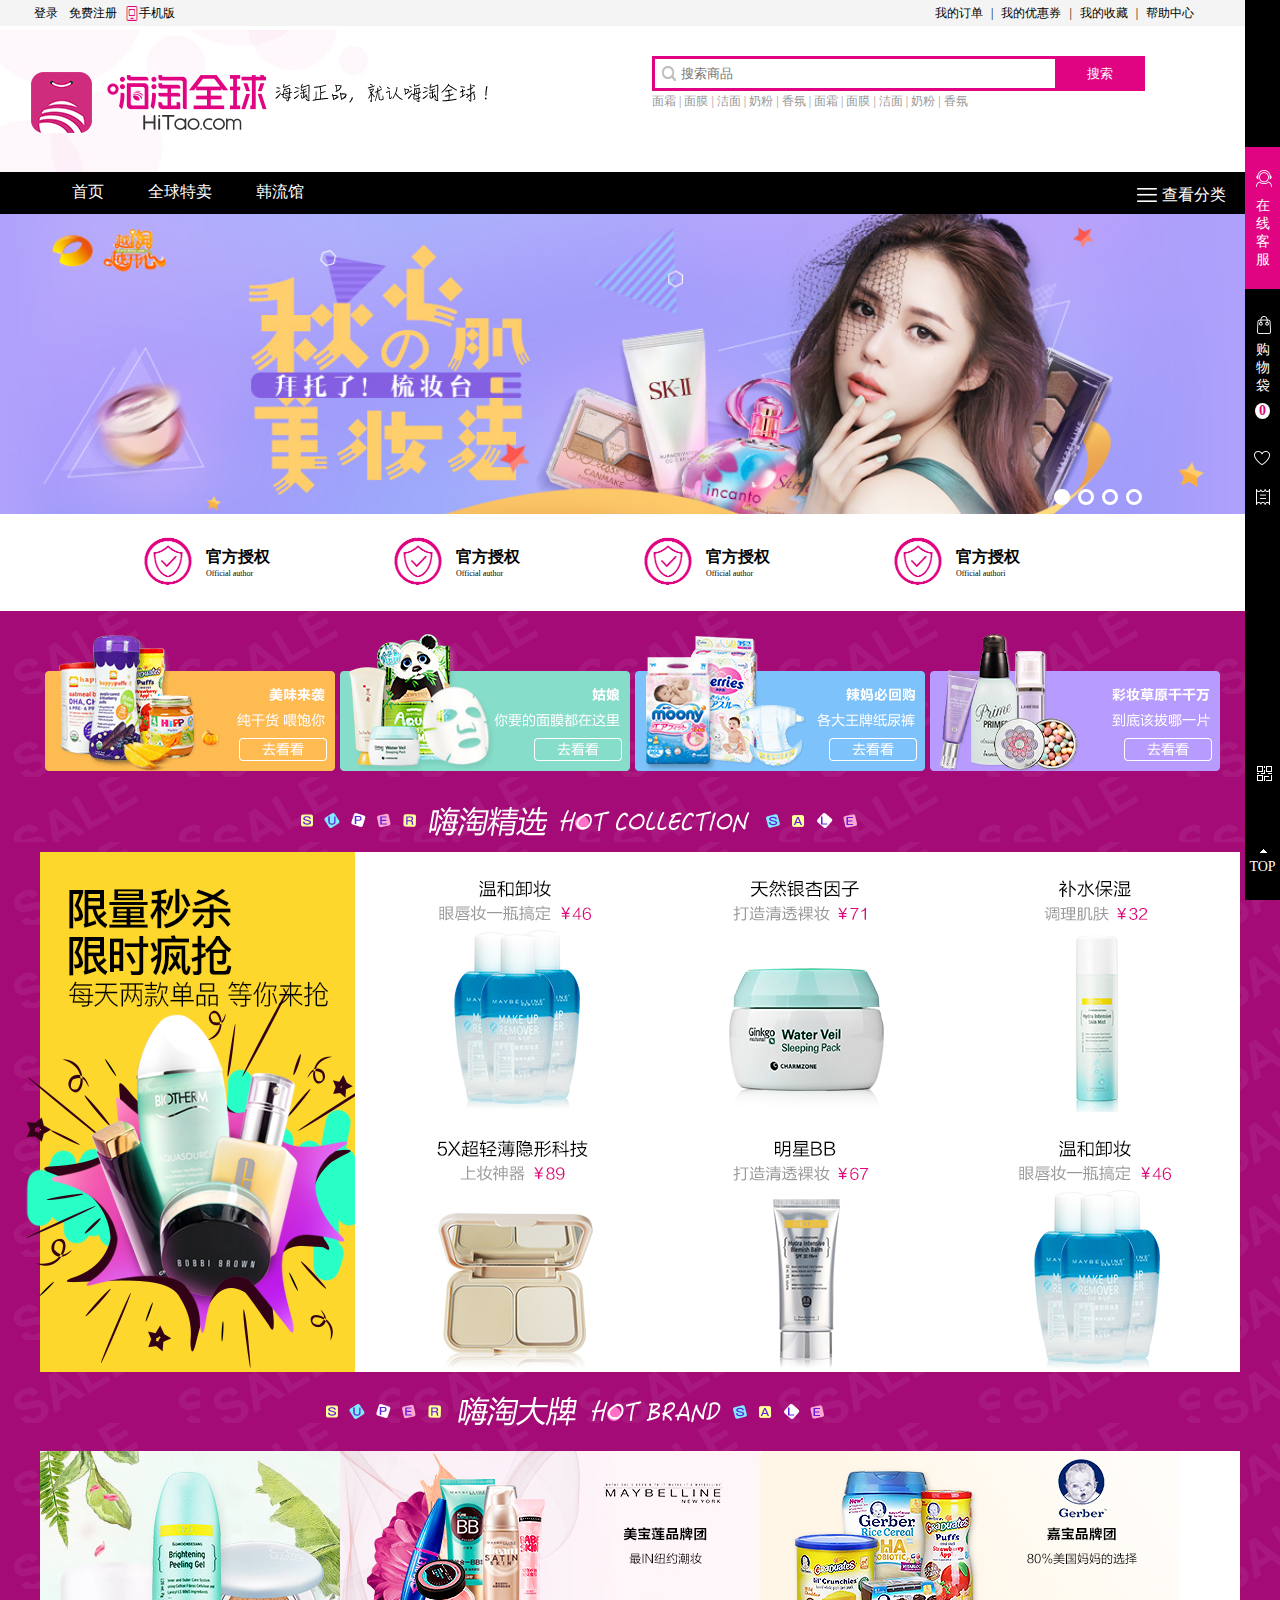
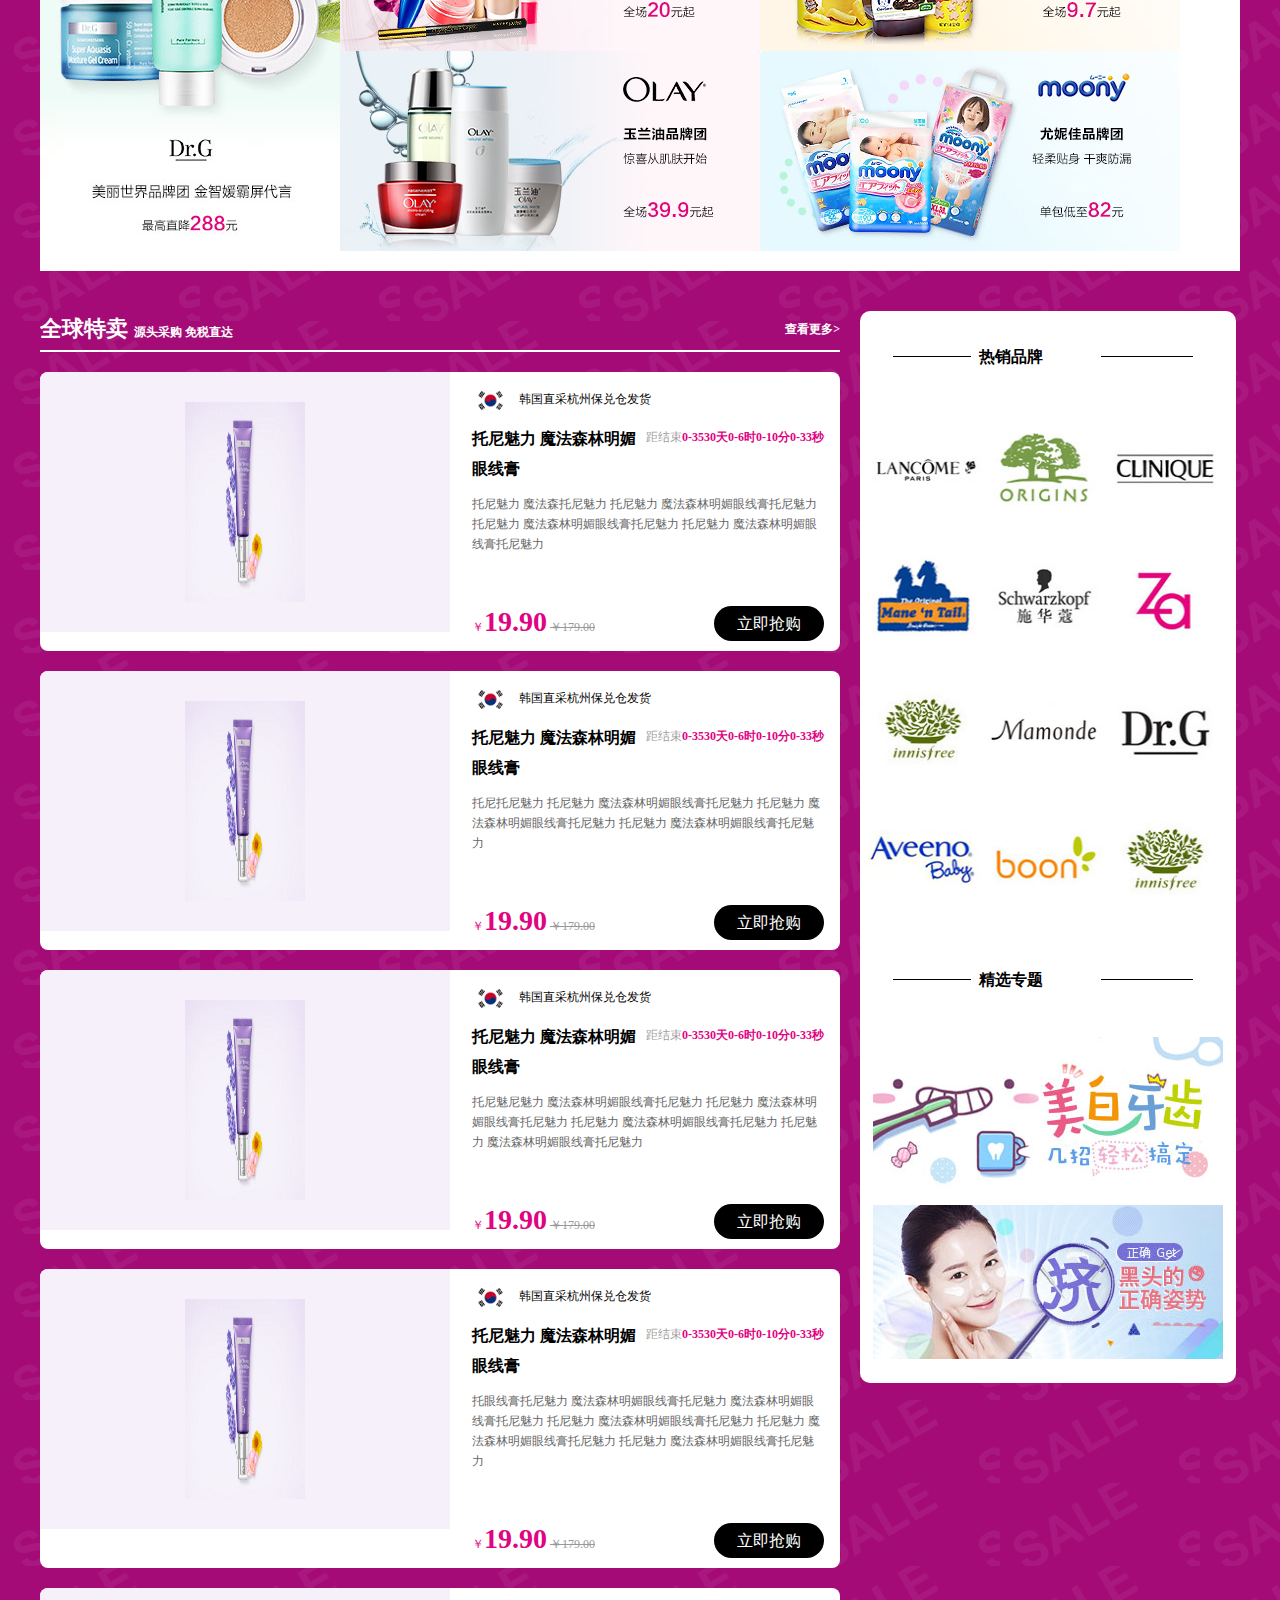
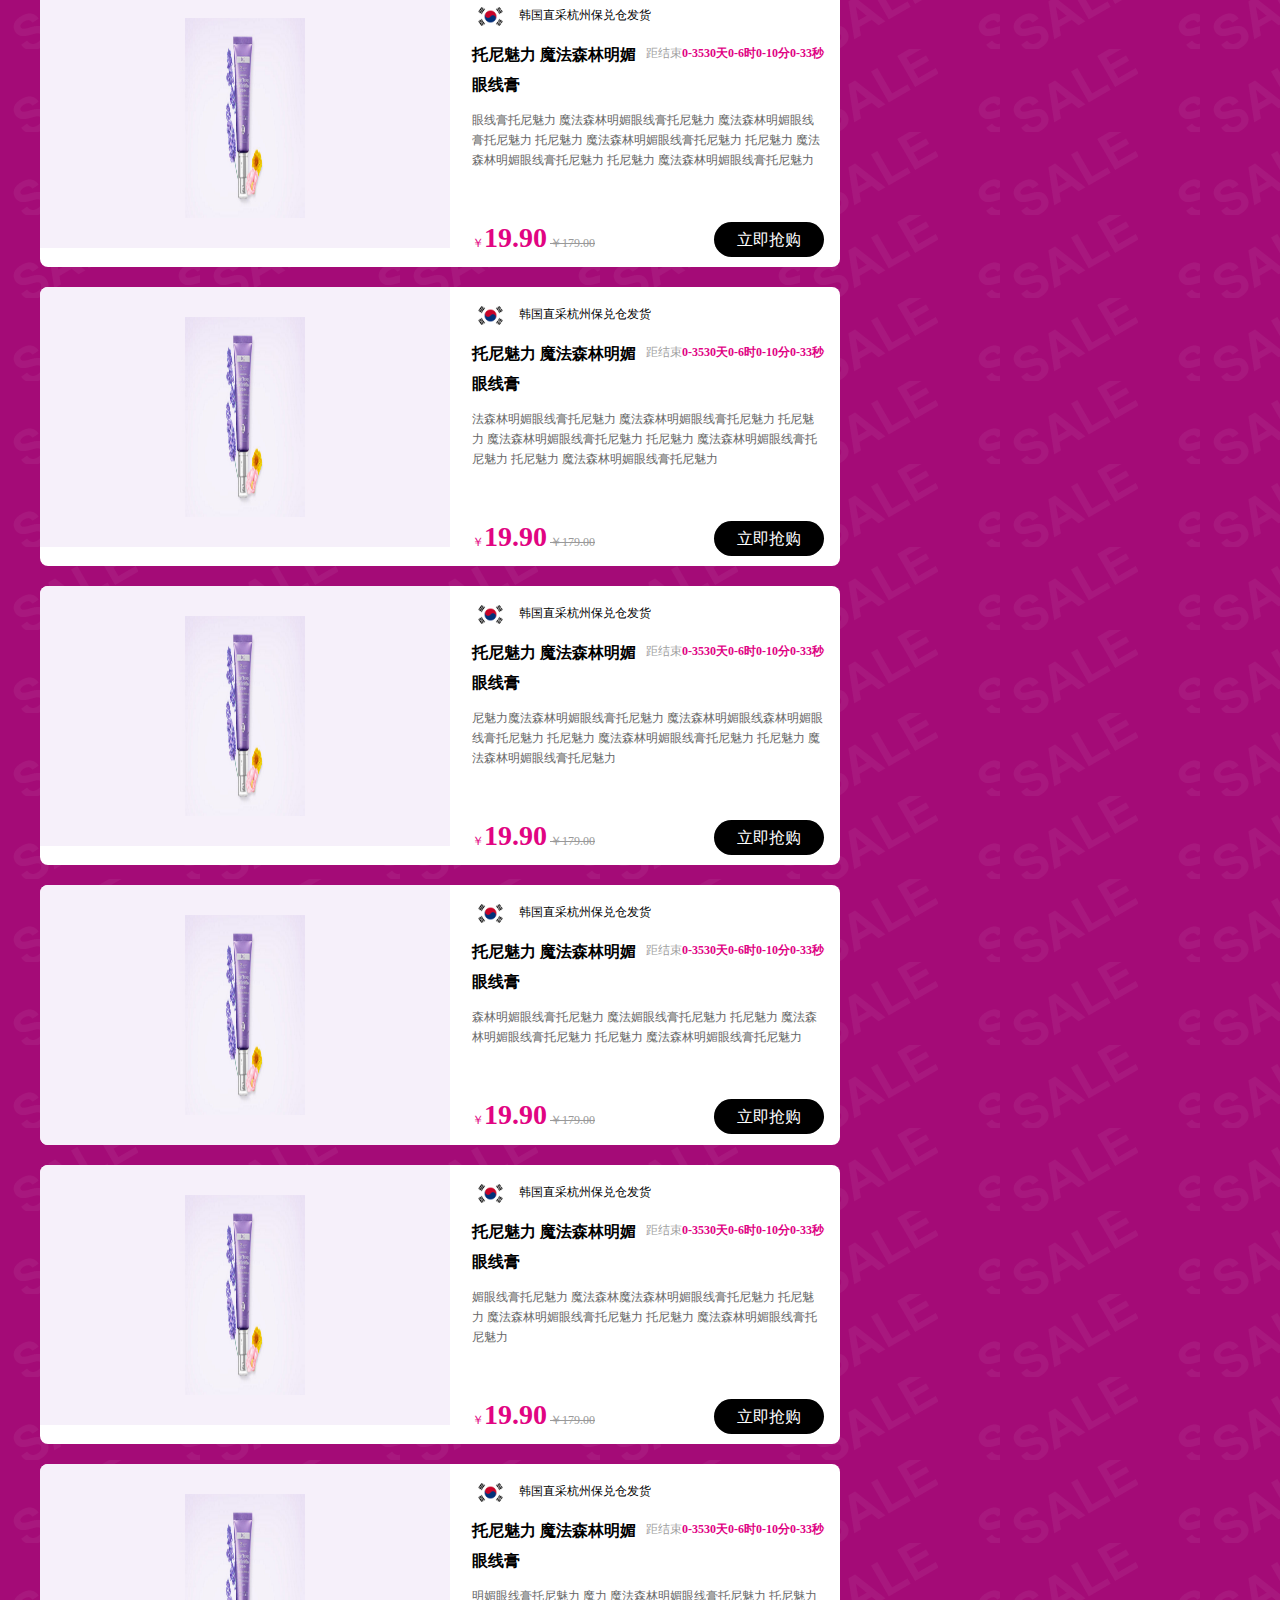
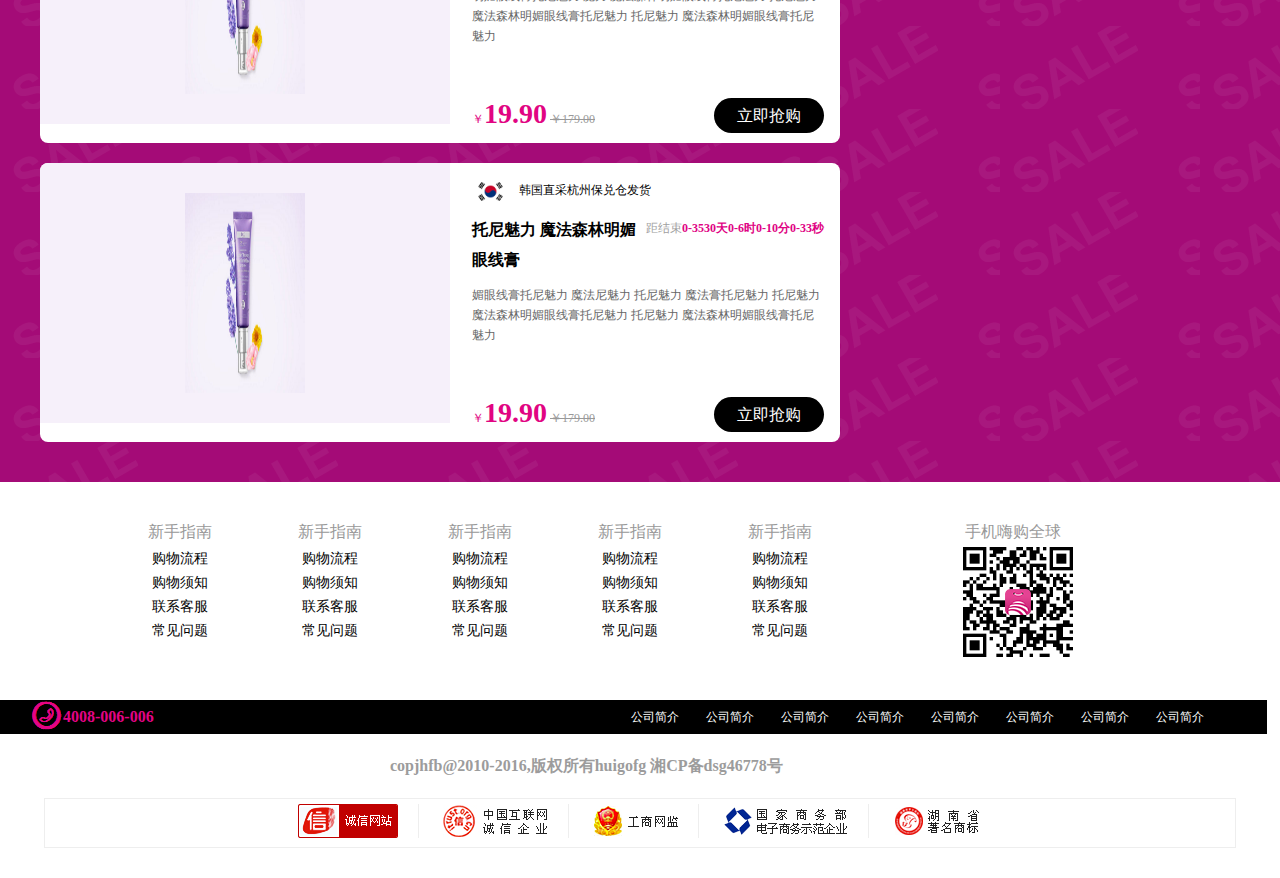
<file: item/index.html>
<!DOCTYPE html>
<html>
	<head>
		<meta charset="utf-8" />
		<link rel="stylesheet" href="css/common.css" />
		<link rel="stylesheet" href="css/index.css"/>
		<title></title>
		<script src="js/jquery-1.11.3.js"></script>
		<script src="js/common.js"></script>
		<script src="js/commodity.js"></script>
		<script src="js/index.js"></script>
		<script>
		/*	$(function(){
				$.ajax({
				type:"GET",
		  		url:"json/data.json",
		  		async:true,
		  		success:function(data){
		  			var  nvarchar="";
		  			var  nvarDivs=""
		  			for(var i=0;i<data.length;i++){ 
		  			    var htmlCon="";
		  			    nvarchar += "<li><h3><img src='img/"+data[i].img+"'/><span>"+data[i].title+"</span></h3></li>"
		  			    for(var j=0;j<data[i].child.length;j++){
		  			    	var htmlConA="";
		  			    	for(var k in data[i].child[j].goods){
		  			    		htmlConA += "<a href='#'>" + data[i].child[j].goods[k] + "</a>"
		  			    	}
		  			    	htmlCon += "<li><h4><a href='#'>"+data[i].child[j].title+"</a></h4><p>"+
		  			    	htmlConA + "</p></li>"
		  			    }	
		  			 nvarDivs+="<div>" +htmlCon +"<span><a href=''>"+data[i].check+"</a></span></div>"
		  			}
		  			$(".list ul").html(nvarchar)
		  			$(".list").find(".mainList").html(nvarDivs);
		  			var clicklock = true;
		  			$(".sort").click(function(){
		  				if(clicklock){
		  					clicklock = false;
		  					$(this).children("span").text("收起分类").end().children("img").attr("src", "img/icon14.png").end().find(".list").css("display", "block");
		  					$(".mainList").find("div").eq(0).css("display","block");
		  						$(".list ul li").find("li").eq(0).attr("class","active");
		  					$(this).find("ul").find("li").mouseenter(function(){
		  						var num=$(this).index();
		  						$(".divs").eq(num).show().end().siblings().hide();
		  					})
						}else{
							$(this).children("span").text("查看列表").end().children("img").attr("src", "img/icon.png").end().find(".list").css("display", "none");
							clicklock = true;
			
						}
				
		  			})
		  			$(".list ul li").mouseenter(function(){
		  				
		  				$(".list ul li").attr("class","");
		  				$(".mainList").find("div").css("display","none");
		  				$(this).attr("class","active");
		  				$(".mainList").find("div").eq($(this).index()).css("display","block");
		  			})
		  			
		  		}
			})
		})
		  	*/				
		</script>
	</head>
	<body>
		
			  <!--侧栏-->
			<div id = "sidebar">
				<div class = "sideTop">
					<img src = "img/icon4.jpg" />
					<a href = "">在线客服</a>
					<div class = "sideTopChild">
						<span> 联系客服 </span>
						<p>时间：9:00 - 24:00</p>
						<p>热线：900 - 5468 - 4365</p>
					</div>
				</div>
				<div class = "sideCon">
						<img src="img/icon5.png" />
					<a href = "">购物袋</a>
					  <b> 0 </b>
				</div>
				<div class = "sideFot">
					<img src = "img/icon6.png" class="sideFotImg"/>
					<div class = "sideFotChild">
						我的收藏
					</div>
				</div>
				<div class = "sideFot">
					<img src = "img/icon7.png" class="sideFotImg"/>
					<div class="sideFotChild">
						我的优惠券
					</div>
				</div>
				<div class = "sideFot fose">
					<img src = "img/xewm.png" class="sideFotImg"/>
					<div class="sideFotChild">
						<p><img src="img/ewm.png"/></p>
					</div>
				</div>
				<div id="sideFotLast">
					<img src="img/icon10.png"/>
					<span>TOP</span>
					
				</div>
				
		   </div>		
		<!--头部-->
			<div id="header">
					<div class= "headTop">
						<div class= "top_rig">
					 		<a href= "#">我的订单</a>|<a href= "#">我的优惠券</a>|<a href= "#">我的收藏</a>|<a href = "#">帮助中心</a>
					 	</div>
					 	<div class= "top_le">
					 		<a href= "#">登录</a>
					 		<a href= "#">免费注册</a>
					 		<a href= "#" class="topPhone">手机版</a>
					 	</div>
					</div>
					<div class="headCon">
						<img src="img/logo.png" />
						<div class="search">
							<input type="text" placeholder="搜索商品" class="conTxt"/>
							<input type="button" value="搜索" class="conBtn" />
							<p>
								<a href="">面霜</a> |
								<a href="">面膜</a> |
								<a href="">洁面</a> |
								<a href="">奶粉</a> |
								<a href="">香氛</a> |
								<a href="">面霜</a> |
								<a href="">面膜</a> |
								<a href="">洁面</a> |
								<a href="">奶粉</a> |
								<a href="">香氛</a>
							</p>
						</div>
					</div>
					<div class="headFot">
						<ul class="nav">
							<li class="lis"><a href="#">首页</a></li>
							<li class="lis"><a href="#">全球特卖</a></li>
							<li class="lis"><a href="#">韩流馆</a></li>
						
							<li class="sort"><img src="img/icon.png" /><span style="color: #fff;">查看分类</span>
								<div class="list">
									<ul class="ullist">
										
									</ul>
									<div class="mainList">
										
									</div>
									
								</div>
							
							</li>
						</ul>
					</div>
			</div>
			<!--banner图-->
			<div id="banner">
				<div class="banner">


					<ul class="sub">
						<li class="act"></li>
						<li></li>
						<li></li>
						<li></li>
					</ul>
					<ul class="pic">
						<li><img src="img/banner.jpg" alt="" /></li>
						<li><img src="img/banner2.jpg" alt="" /></li>
						<li><img src="img/banner3.jpg" alt="" /></li>
						<li><img src="img/banner4.jpg" alt="" /></li>
						<li><img src="img/banner.jpg" alt="" /></li>
					</ul>
					<p class="banLeft"> < </p>
					<p class="banRight"> > </p>
				</div>
		
		    </div>
		    <!--官方授权-->
		    <div id="grid">
		    	<div class="gridTop">
		    		<dl><dt><img src="img/tp.png"</dt><dd><h3>官方授权</h3><p>Official author</p></dd></dl>
					<dl><dt><img src="img/tp.png"</dt><dd><h3>官方授权</h3><p>Official author</p></dd></dl>
					<dl><dt><img src="img/tp.png"</dt><dd><h3>官方授权</h3><p>Official author</p></dd></dl>
					<dl><dt><img src="img/tp.png"</dt><dd><h3>官方授权</h3><p>Official authori </p></dd></dl>
		    	</div>
		    	<div class="gridCon">
		    	    <ul>
			    		<li><img src="img/pic4.png" /></li>
			    		<li><img src="img/pic3.png" /></li>
			    		<li><img src="img/pic.png" /></li>
			    		<li><img src="img/pic2.png" /></li>
		    	    </ul>
			    		<div><img src="img/pic10.png" class="pc10" /></div>
		    	</div>
		    </div>
		    <!--商品列表-->
		    <div id="commodity">
		    	<div id="commoTop">
		    		
		    	</div>
		    	<div id="commoTag">
		    		<img src="img/pic23.png" class="pc10"/>
		    	</div>
		    	<div id="commoCon">
		    		
		    	</div>
		    	<div id="commoFot">
	    			<div class="comLeft">
	    				<h2>全球特卖 <span>源头采购 免税直达</span><a href="">查看更多&gt;</a></h2>
	    			</div>
		    		<div class="comRight">
		    			<h3><span>&nbsp;&nbsp;热销品牌&nbsp;&nbsp;</span></h3>
		    			<ul>
		    				
		    			</ul>
		    				<h3><span>&nbsp;&nbsp;精选专题&nbsp;&nbsp;</span></h3>
		    			<div class="sunImg">
		    				
		    			</div>
			    	</div>
		    	</div>	
		    </div>
		    <div id="fotter">
		    	<div class="fotTop">
		    		<dl class="dlspe">
		    			<dt>手机嗨购全球</dt>
		    			<dd><img src="img/ewm.png"</dd>
		    		</dl>
		    	</div>
		    	<div class="fotCon">
		    		
		    		<p>
		    			<a href="">公司简介</a>
		    			<a href="">公司简介</a>
		    			<a href="">公司简介</a>
		    			<a href="">公司简介</a>
		    			<a href="">公司简介</a>
		    			<a href="">公司简介</a>
		    			<a href="">公司简介</a>
		    			<a href="">公司简介</a>
		    		</p>	
		    		<span><img src="img/icon9.png">4008-006-006</span>
		    	</div>
		    	<div class="fotLast">
		    		<p>copjhfb@2010-2016,版权所有huigofg 湘CP备dsg46778号</p>
		    		<div class="last">
		    			<img src="img/ft3.png" alt="" />
						<img src="img/ft4.png" alt="" />
						<img src="img/ft5.png" alt="" />
						<img src="img/ft2.png" alt="" />
						<img class="limg" src="img/ft.png" alt="" />
		    		</div>
					    	
		    	</div>
		    	
		    </div>
			
		
	        
	</body>
				
</html>
</file>
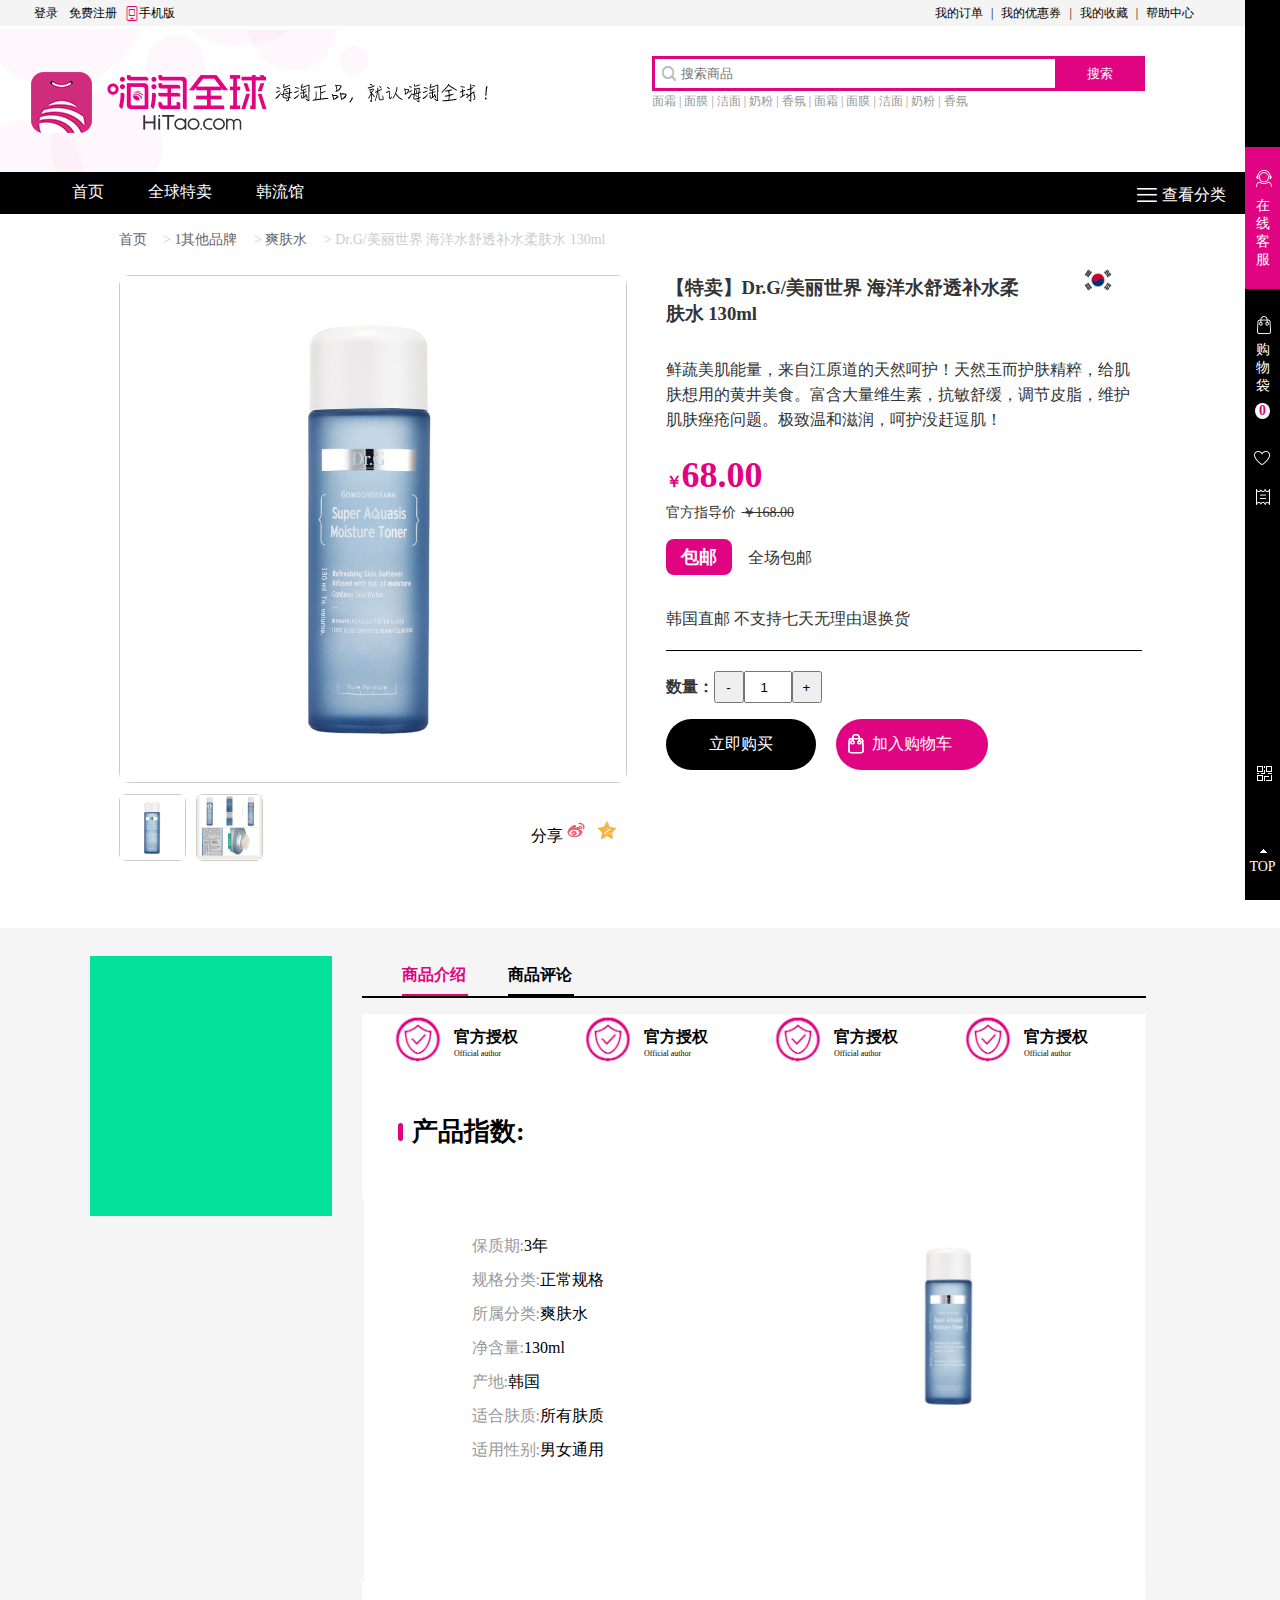
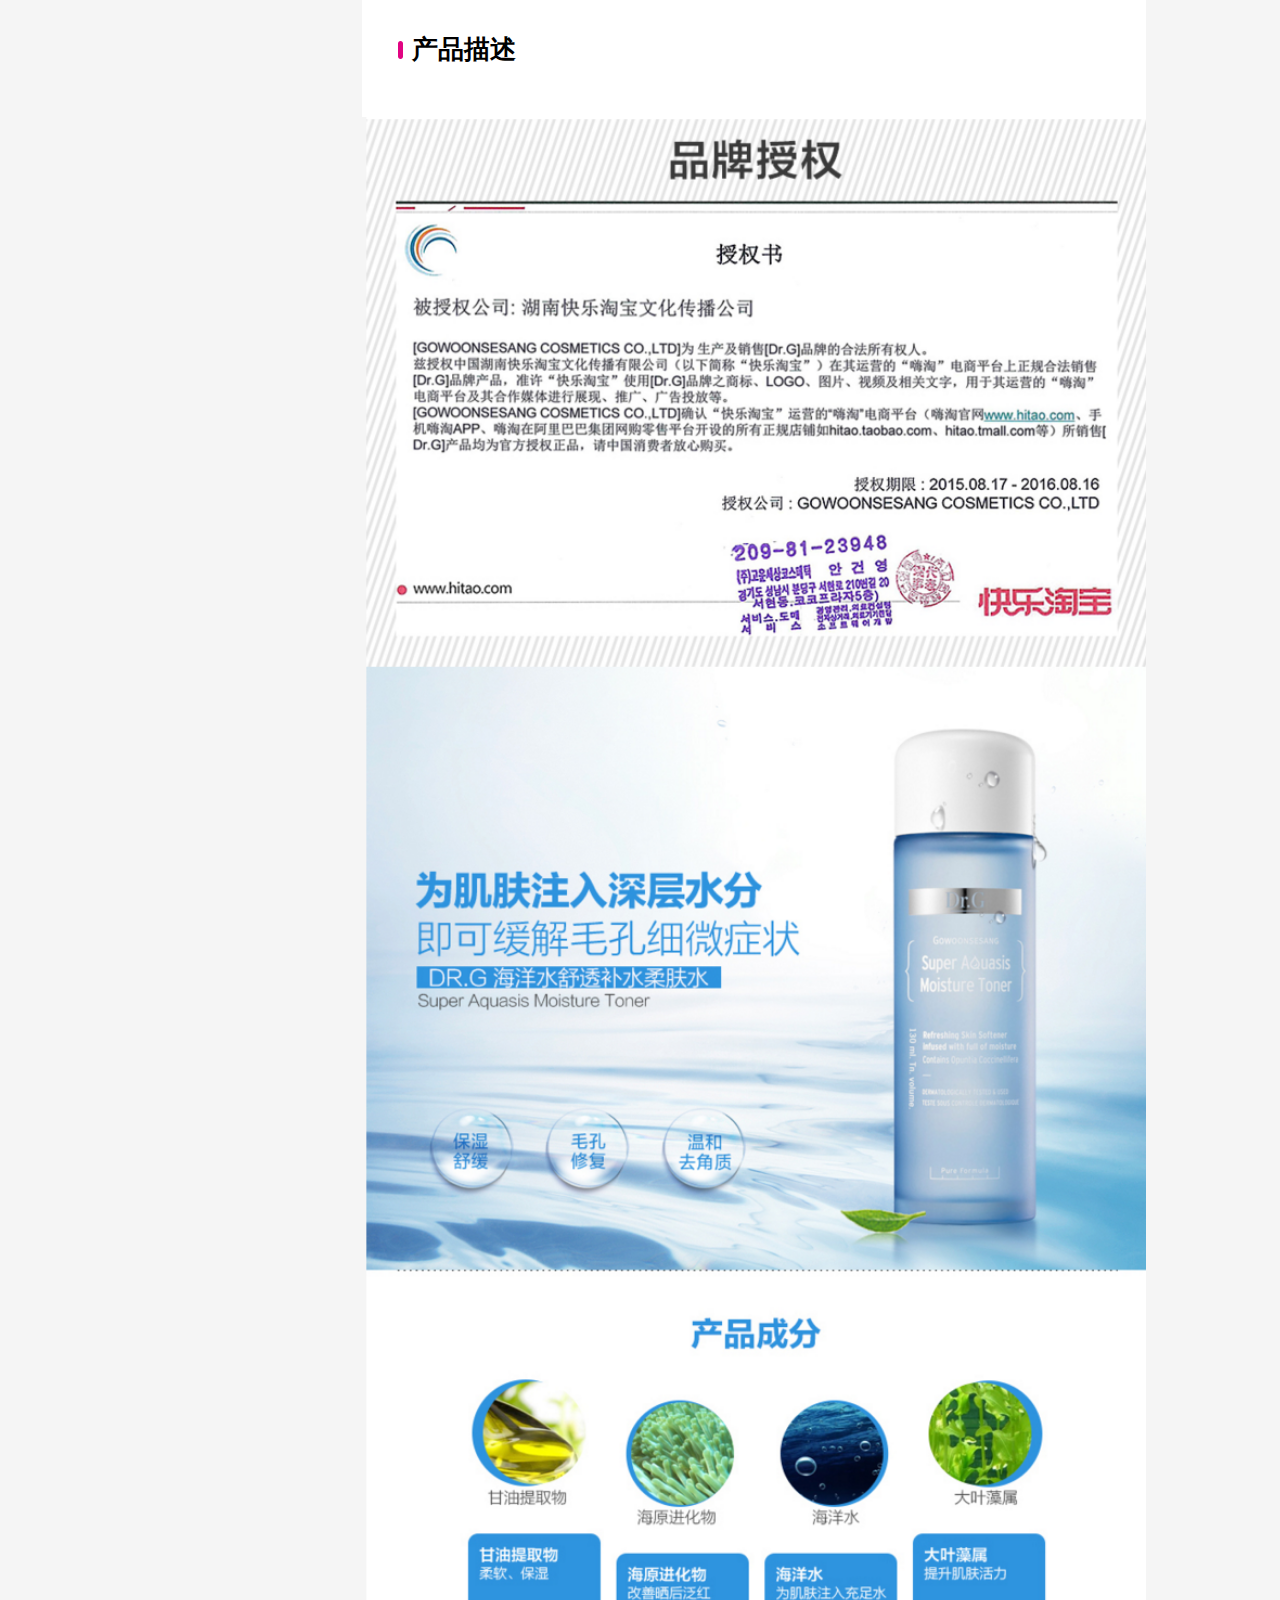
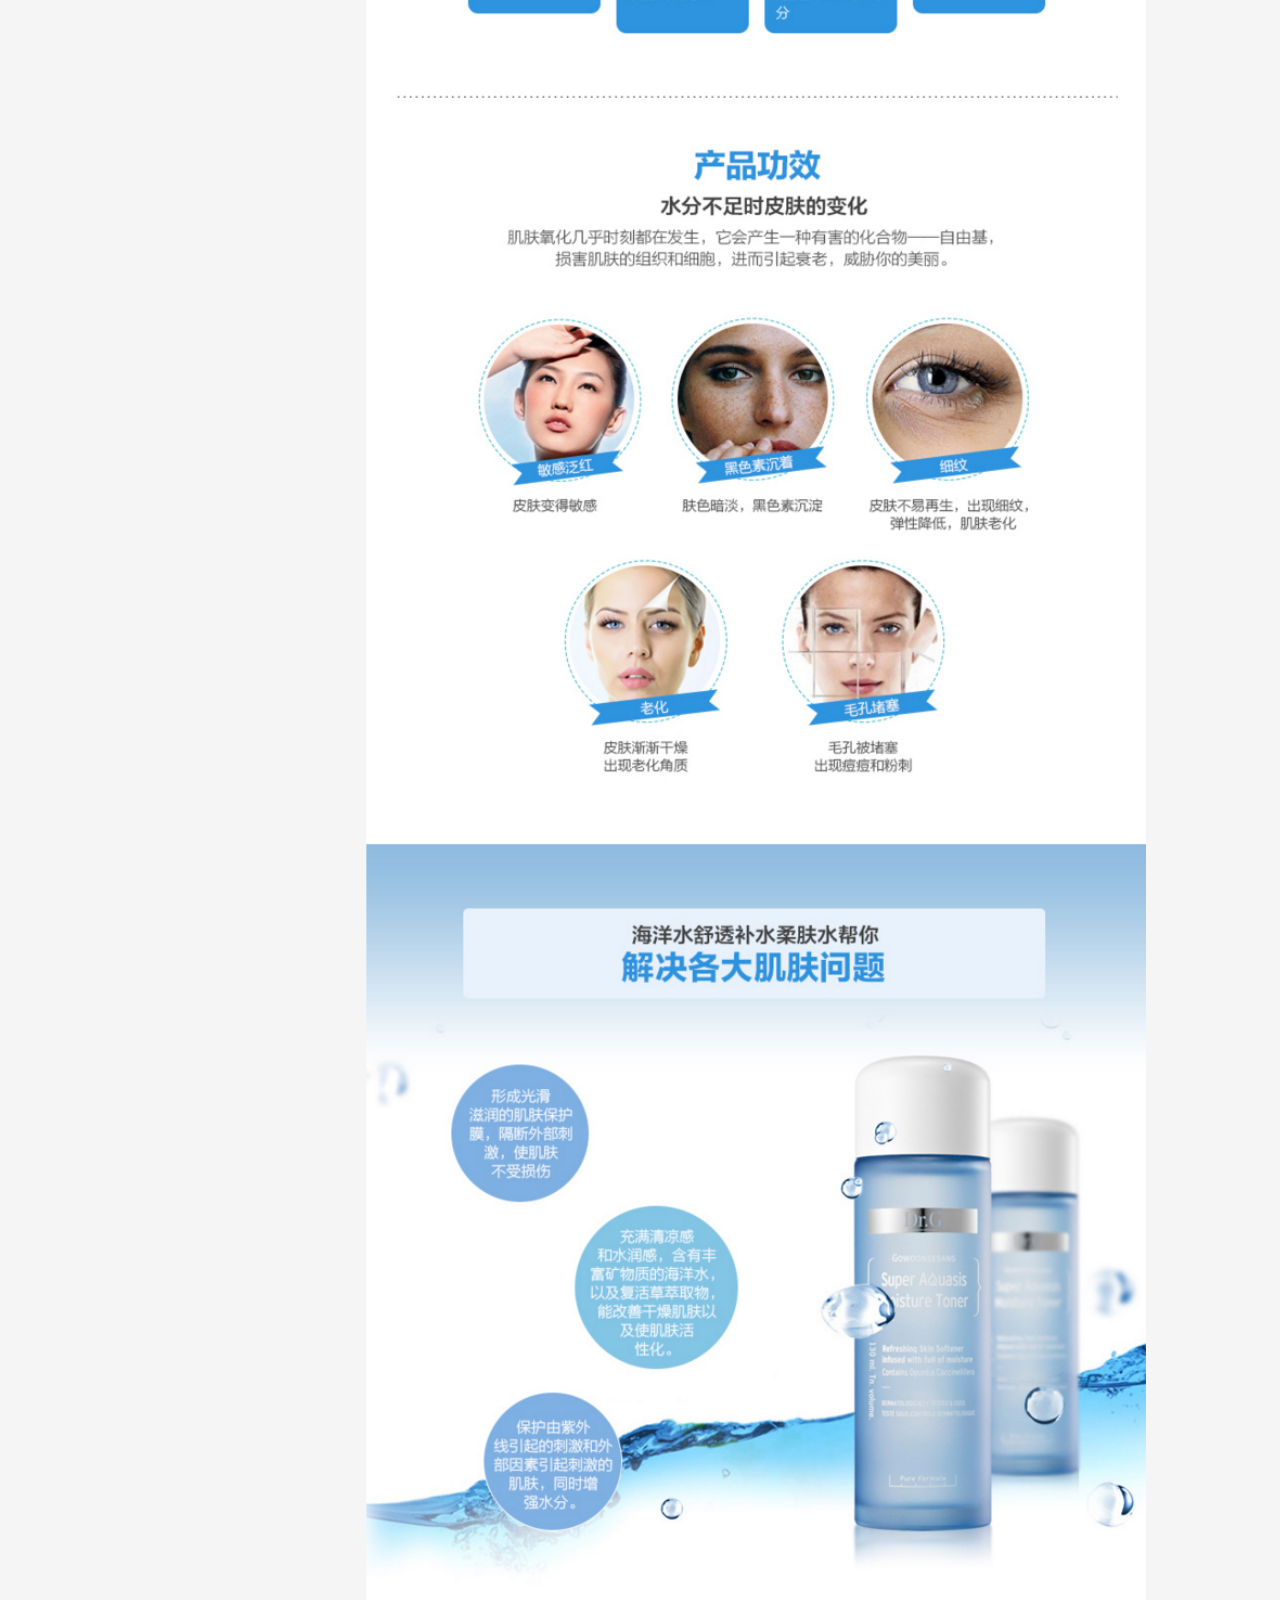
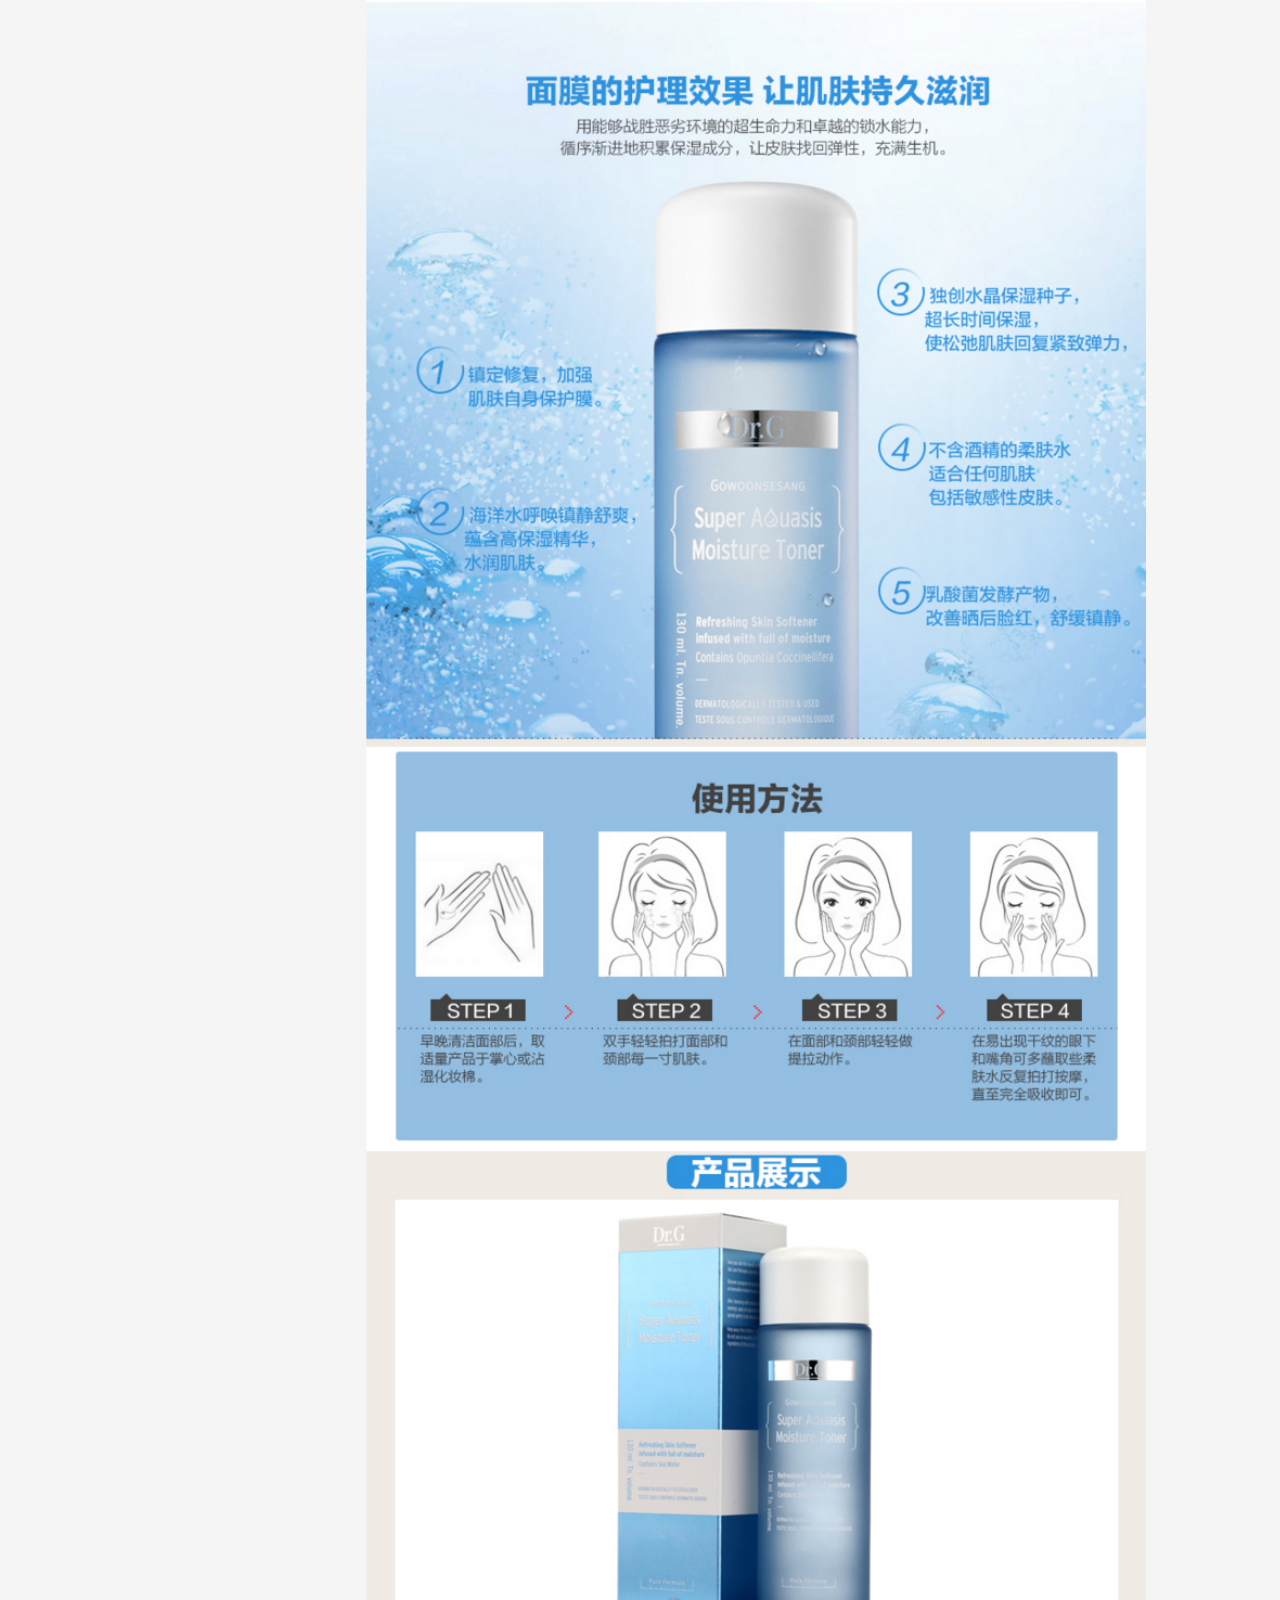
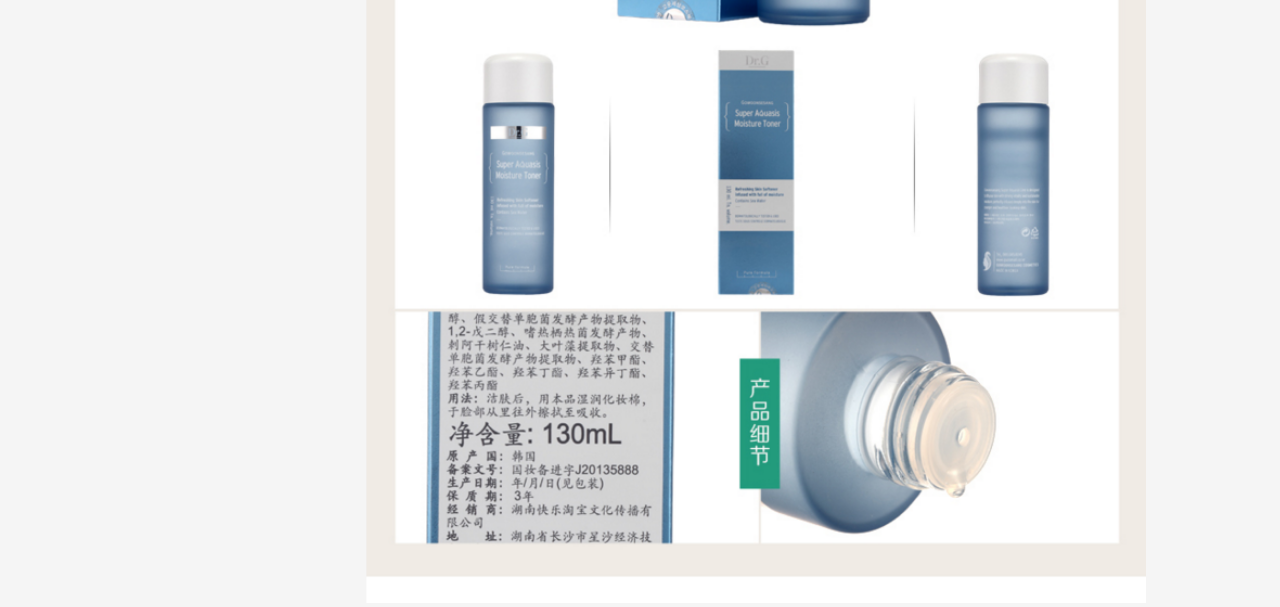
<file: item/details.html>
<!DOCTYPE html>
<html>
	<head>
		<meta charset="UTF-8">
		<title></title>
		<link rel="stylesheet" href="css/common.css" />
		<link rel="stylesheet" href="css/details.css" />
		<script src="js/jquery-1.11.3.js"></script>
		<script src="js/common.js"></script>
		<script src="js/details.js"></script>
		<script src="js/jquery.cookie.js"></script>
		
	</head>
	<body>
		  <!--侧栏-->
			<div id = "sidebar">
				<div class = "sideTop">
					<img src = "img/icon4.jpg" />
					<a href = "">在线客服</a>
					<div class = "sideTopChild">
						<span> 联系客服 </span>
						<p>时间：9:00 - 24:00</p>
						<p>热线：900 - 5468 - 4365</p>
					</div>
				</div>
				<div class = "sideCon">
						<img src="img/icon5.png" />
					<a href = "">购物袋</a>
					  <b> 0 </b>
				</div>
				<div class = "sideFot">
					<img src = "img/icon6.png" class="sideFotImg"/>
					<div class = "sideFotChild">
						我的收藏
					</div>
				</div>
				<div class = "sideFot">
					<img src = "img/icon7.png" class="sideFotImg"/>
					<div class="sideFotChild">
						我的优惠券
					</div>
				</div>
				<div class = "sideFot fose">
					<img src = "img/xewm.png" class="sideFotImg"/>
					<div class="sideFotChild">
						<p><img src="img/ewm.png"/></p>
					</div>
				</div>
				<div id="sideFotLast">
					<img src="img/icon10.png"/>
					<span>TOP</span>
					
				</div>
				
		   </div>		
		<!--头部-->
			<div id="header">
					<div class= "headTop">
						<div class= "top_rig">
					 		<a href= "#">我的订单</a>|<a href= "#">我的优惠券</a>|<a href= "#">我的收藏</a>|<a href = "#">帮助中心</a>
					 	</div>
					 	<div class= "top_le">
					 		<a href= "#">登录</a>
					 		<a href= "#">免费注册</a>
					 		<a href= "#" class="topPhone">手机版</a>
					 	</div>
					</div>
					<div class="headCon">
						<img src="img/logo.png" />
						<div class="search">
							<input type="text" placeholder="搜索商品" class="conTxt"/>
							<input type="button" value="搜索" class="conBtn" />
							<p>
								<a href="">面霜</a> |
								<a href="">面膜</a> |
								<a href="">洁面</a> |
								<a href="">奶粉</a> |
								<a href="">香氛</a> |
								<a href="">面霜</a> |
								<a href="">面膜</a> |
								<a href="">洁面</a> |
								<a href="">奶粉</a> |
								<a href="">香氛</a>
							</p>
						</div>
					</div>
					<div class="headFot">
						<ul class="nav">
							<li class="lis"><a href="#">首页</a></li>
							<li class="lis"><a href="#">全球特卖</a></li>
							<li class="lis"><a href="#">韩流馆</a></li>
						
							<li class="sort"><img src="img/icon.png" /><span style="color: #fff;">查看分类</span>
								<div class="list">
									<ul class="ullist">
										
									</ul>
									<div class="mainList">
										
									</div>
									
								</div>
							
							</li>
						</ul>
					</div>
			</div>
			<div id="main">
				<div class="main">
					<div id="mainLeft">
						<p class="tag"><a href="">首页</a> > <a href="">1其他品牌</a> > <a href="">爽肤水</a> > Dr.G/美丽世界  海洋水舒透补水柔肤水  130ml</p>
						<p class="bigPic">
							<img src="img/xqi3.jpg"/>
						</p>
						<div class="smallPic">
							<div class="share">分享<img src="img/xqi16.png"/><img src="img/xqi17.png"/></div>
							<div class="tabImg"><img src="img/xqi3.jpg"/></div>
							<div class="tabImg"><img src="img/xqi9.jpg"/></div>
							
						</div>
					</div>
					<div id="mainRight">
						<h3><span><img src="img/gh.png"/></span>【特卖】Dr.G/美丽世界  海洋水舒透补水柔肤水  130ml</h3>
						<ul>
						 	<li class="li1">鲜蔬美肌能量，来自江原道的天然呵护！天然玉而护肤精粹，给肌肤想用的黄井美食。富含大量维生素，抗敏舒缓，调节皮脂，维护肌肤痤疮问题。极致温和滋润，呵护没赶逗肌！</li>
					        <li class="li2"><strong>￥</strong><span>68.00</span><br/>官方指导价<s>￥168.00</s></li>
					        <li class="li3"><span>包邮</span>全场包邮</li>
					        <li class="li4">韩国直邮 不支持七天无理由退换货</li>
					        <li class="li5"><strong>数量：</strong><input type="button" value="-" id="subtion"/><input type="text" id="numTxt" value="1"/><input type="button" value="+" id="add"/></li>
					    	<li class="li6"><div id="buy">立即购买</div><div id="putIn">加入购物车</div></li>
						</ul>
					</div>
				</div>
			</div>
			<div id="concent">
				<div id="concentLeft">
					
				</div>
				<div id="concentRight">
					<h4><span class="span1">商品介绍</span><span>商品评论</span></h4>
					<div id="grid">
						<dl><dt><img src="img/tp.png"</dt><dd><h3>官方授权</h3><p>Official author</p></dd></dl>
						<dl><dt><img src="img/tp.png"</dt><dd><h3>官方授权</h3><p>Official author</p></dd></dl>
						<dl><dt><img src="img/tp.png"</dt><dd><h3>官方授权</h3><p>Official author</p></dd></dl>
						<dl><dt><img src="img/tp.png"</dt><dd><h3>官方授权</h3><p>Official author</p></dd></dl>
					</div>
					<div id="present" class="conFot">
						
					</div>
					<div id="appraise" class="conFot">
						
					</div>
				</div>
			</div>
	</body>
</html>
</file>
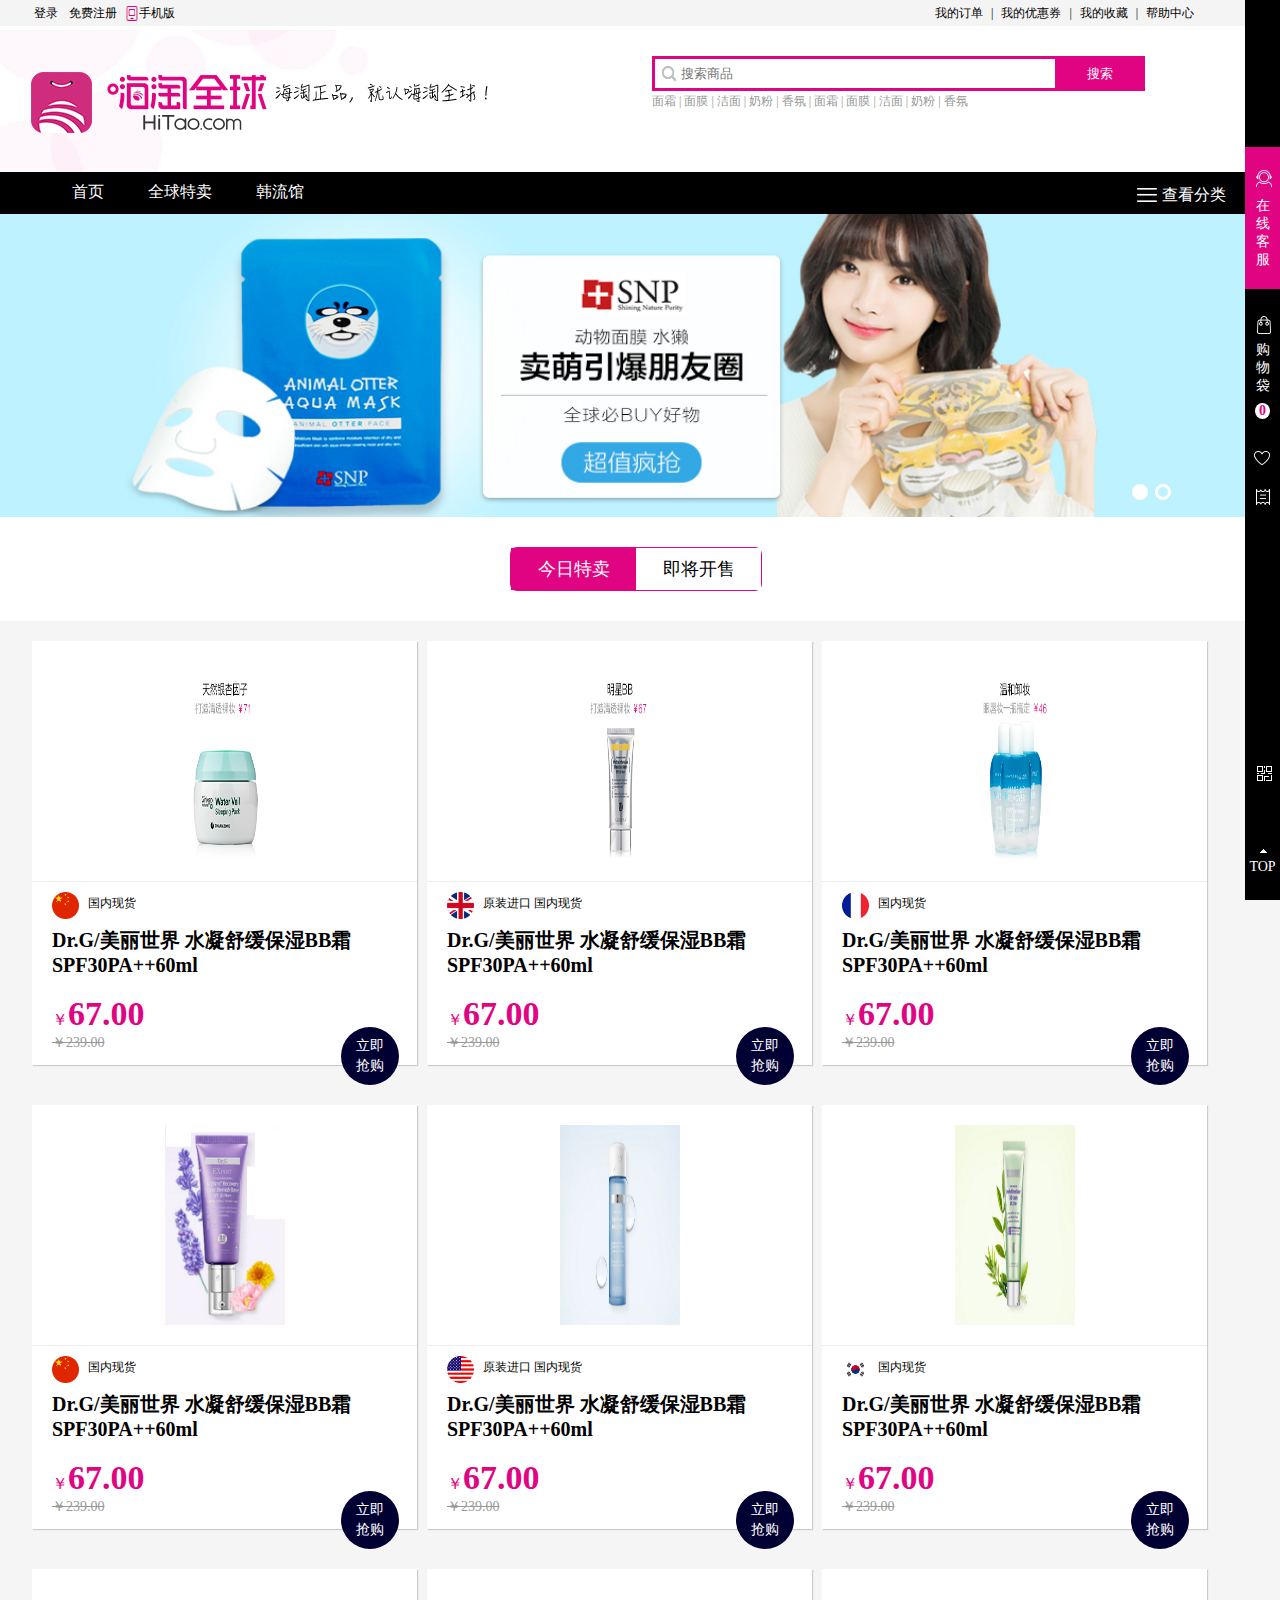
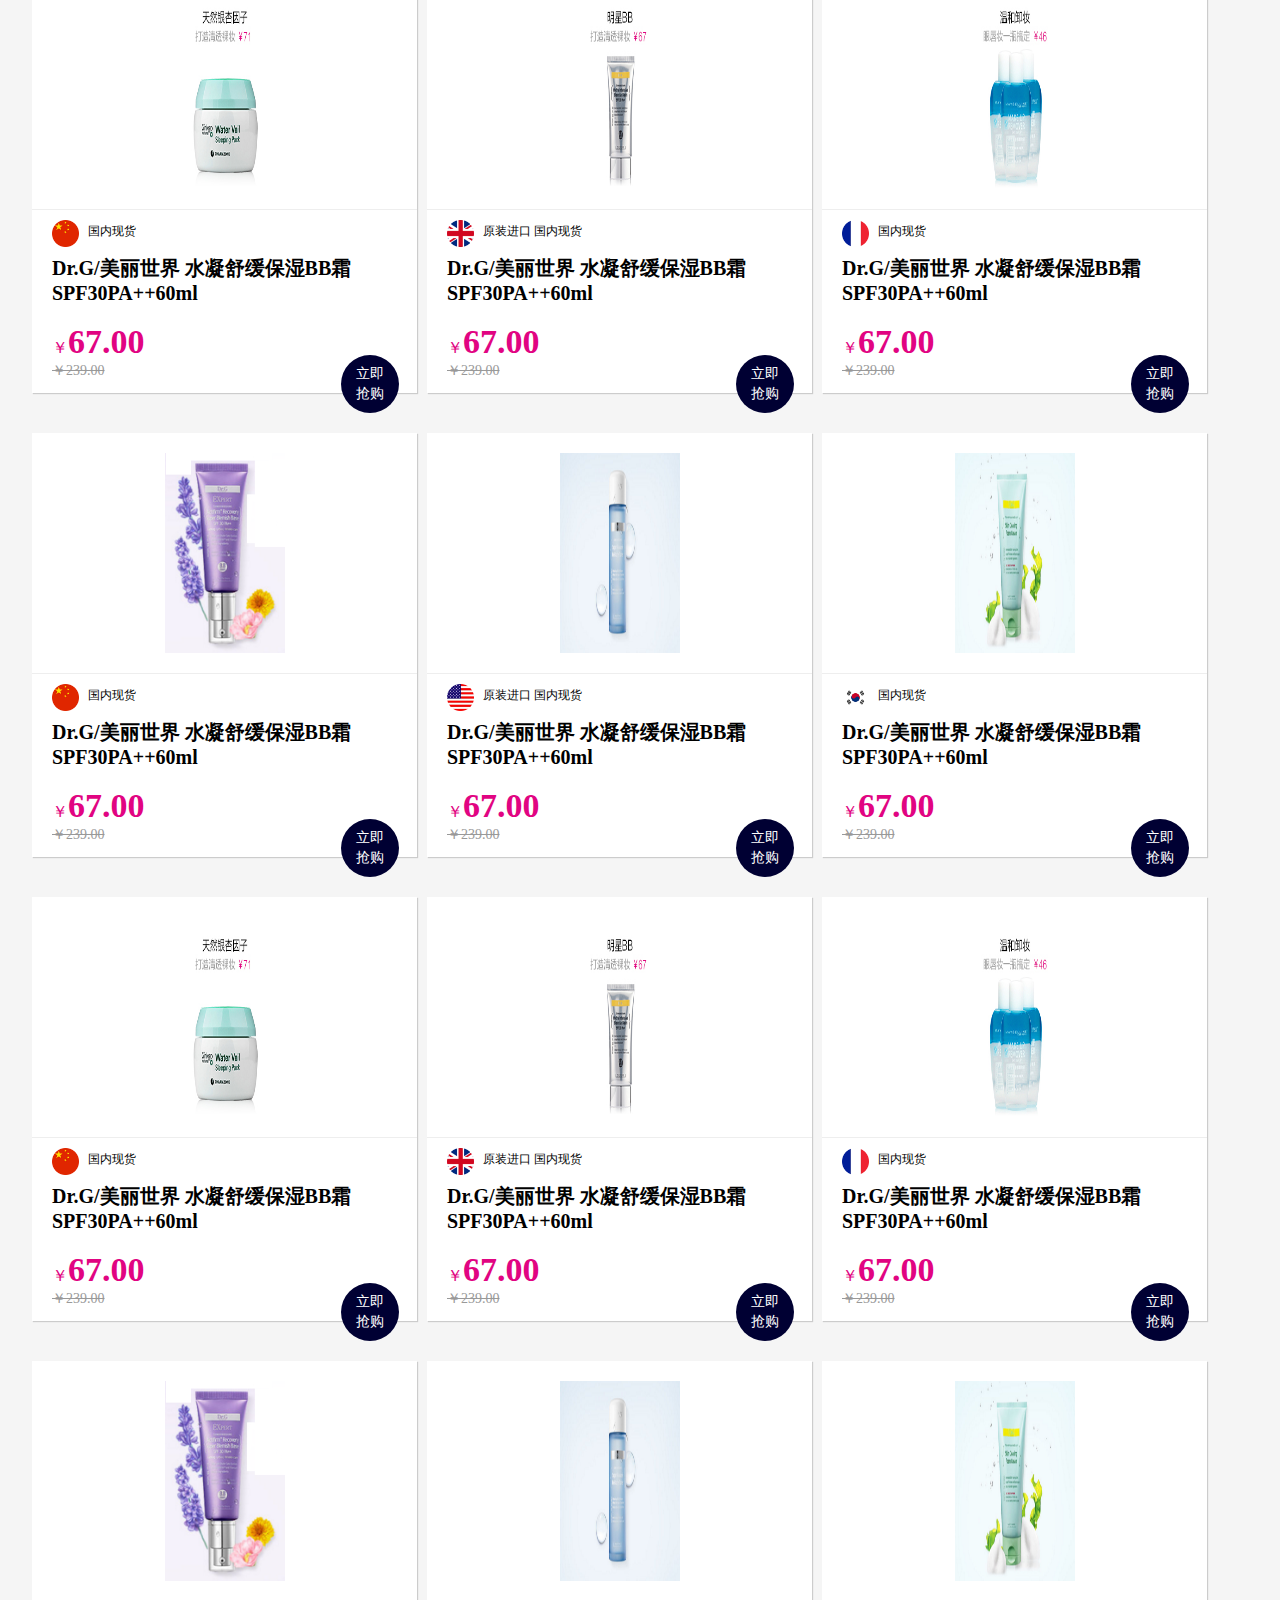
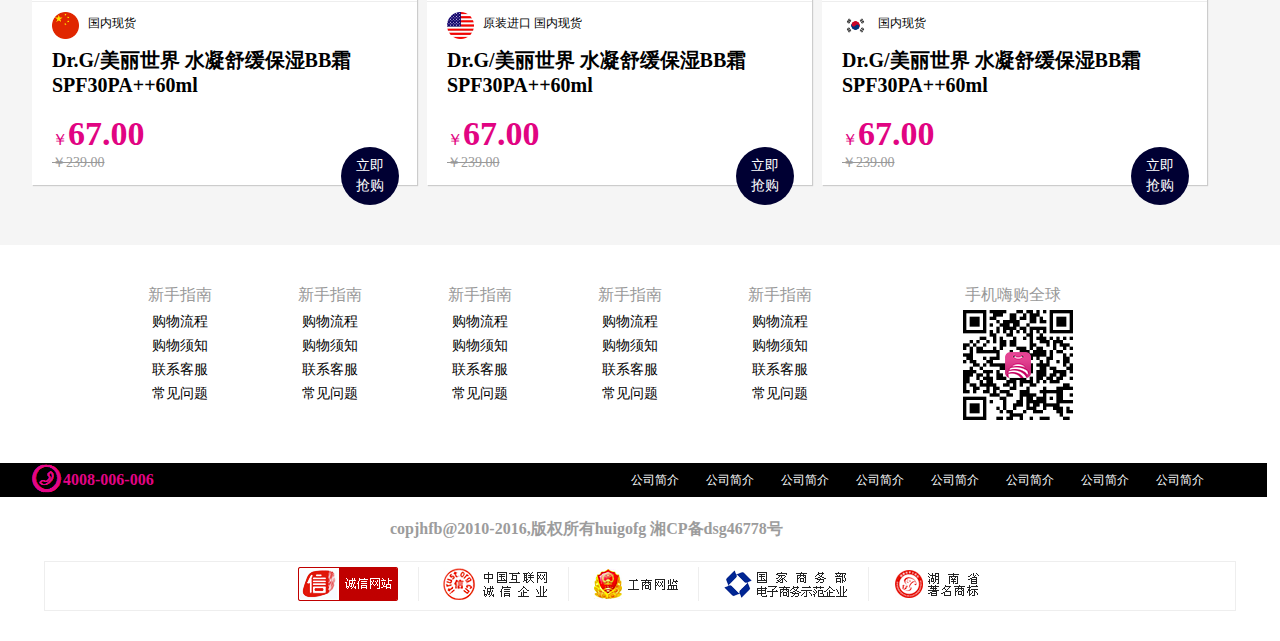
<file: item/sale.html>
<!DOCTYPE html>
<html>
	<head>
		<meta charset="UTF-8">
		<title></title>
		<link rel="stylesheet" href="css/common.css" />
		<link rel="stylesheet" href="css/sale.css" />
		<script src="js/jquery-1.11.3.js"></script>
		<script src="js/common.js"></script>
		<script src="js/sale.js"></script>
		<script>
			
		</script>
	</head>
	<body>
		<div id = "sidebar">
				<div class = "sideTop">
					<img src = "img/icon4.jpg" />
					<a href = "">在线客服</a>
					<div class = "sideTopChild">
						<span> 联系客服 </span>
						<p>时间：9:00 - 24:00</p>
						<p>热线：900 - 5468 - 4365</p>
					</div>
				</div>
				<div class = "sideCon">
						<img src="img/icon5.png" />
					<a href = "">购物袋</a>
					  <b> 0 </b>
				</div>
				<div class = "sideFot">
					<img src = "img/icon6.png" class="sideFotImg"/>
					<div class = "sideFotChild">
						我的收藏
					</div>
				</div>
				<div class = "sideFot">
					<img src = "img/icon7.png" class="sideFotImg"/>
					<div class="sideFotChild">
						我的优惠券
					</div>
				</div>
				<div class = "sideFot fose">
					<img src = "img/xewm.png" class="sideFotImg"/>
					<div class="sideFotChild">
						<p><img src="img/ewm.png"/></p>
					</div>
				</div>
				<div id="sideFotLast">
					<img src="img/icon10.png"/>
					<span>TOP</span>
					
				</div>
				
		   </div>		
		<!--头部-->
			<div id="header">
					<div class= "headTop">
						<div class= "top_rig">
					 		<a href= "#">我的订单</a>|<a href= "#">我的优惠券</a>|<a href= "#">我的收藏</a>|<a href = "#">帮助中心</a>
					 	</div>
					 	<div class= "top_le">
					 		<a href= "#">登录</a>
					 		<a href= "#">免费注册</a>
					 		<a href= "#" class="topPhone">手机版</a>
					 	</div>
					</div>
					<div class="headCon">
						<img src="img/logo.png" />
						<div class="search">
							<input type="text" placeholder="搜索商品" class="conTxt"/>
							<input type="button" value="搜索" class="conBtn" />
							<p>
								<a href="">面霜</a> |
								<a href="">面膜</a> |
								<a href="">洁面</a> |
								<a href="">奶粉</a> |
								<a href="">香氛</a> |
								<a href="">面霜</a> |
								<a href="">面膜</a> |
								<a href="">洁面</a> |
								<a href="">奶粉</a> |
								<a href="">香氛</a>
							</p>
						</div>
					</div>
					<div class="headFot">
						<ul class="nav">
							<li class="lis"><a href="#">首页</a></li>
							<li class="lis"><a href="#">全球特卖</a></li>
							<li class="lis"><a href="#">韩流馆</a></li>
						
							<li class="sort"><img src="img/icon.png" /><span style="color: #fff;">查看分类</span>
								<div class="list">
									<ul class="ullist">
										
									</ul>
									<div class="mainList">
										
									</div>
									
								</div>
							
							</li>
						</ul>
					</div>
			</div>
			<!--banner图-->
			<div id="banner">
				<div class="banner">
					<a href="" class="show"><img src="img/banner6.jpg"/></a>
					<a href=""><img src="img/banner5.jpg"/></a>
					<ul>
						<li class="act"></li>
						<li></li>
					</ul>
					<p class="banLeft"> < </p>
					<p class="banRight"> > </p>
				</div>
			</div>
			<div id="main">
				<div class="main">
					<div class="mainCon">
						<span class="mainConLeft">今日特卖</span><span class="mainConRight">即将开售</span>
					</div>
				</div>
			</div>
			<div id="concent">
				<div id="concent1" class="concentnode">
					
				</div>
				<div id="concent2" class="concentnode"></div>
			</div>
			
			<div id="fotter">
		    	<div class="fotTop">
		    		<dl class="dlspe">
		    			<dt>手机嗨购全球</dt>
		    			<dd><img src="img/ewm.png"</dd>
		    		</dl>
		    	</div>
		    	<div class="fotCon">
		    		
		    		<p>
		    			<a href="">公司简介</a>
		    			<a href="">公司简介</a>
		    			<a href="">公司简介</a>
		    			<a href="">公司简介</a>
		    			<a href="">公司简介</a>
		    			<a href="">公司简介</a>
		    			<a href="">公司简介</a>
		    			<a href="">公司简介</a>
		    		</p>	
		    		<span><img src="img/icon9.png">4008-006-006</span>
		    	</div>
		    	<div class="fotLast">
		    		<p>copjhfb@2010-2016,版权所有huigofg 湘CP备dsg46778号</p>
		    		<div class="last">
		    			<img src="img/ft3.png" alt="" />
						<img src="img/ft4.png" alt="" />
						<img src="img/ft5.png" alt="" />
						<img src="img/ft2.png" alt="" />
						<img class="limg" src="img/ft.png" alt="" />
		    		</div>
					    	
		    	</div>
		    	
		    </div>
			
	</body>
</html>
</file>
<file: item/css/common.css>
*{ 
	margin: 0; 
   padding: 0;}
   /*侧栏*/
#sidebar{
	position: fixed;
	right:0; 
	top: 0; 
	width: 35px; 
	background: #000; 
	text-align:center;
	font-size: 14px; 
	height: 100%;
	z-index: 6;
	/*overflow: hidden;*/}
#sidebar a{
	text-decoration: none; 
	color: #FFFFFF;}
.sideTop,.sideCon{
	padding: 20px 10px; }
.sideTop{
	background-color: #e10482;	
	position: relative;
	margin-top: 147px;
	margin-bottom: 4px;}
.sideTopChild{
	position: absolute;
	right: 80px; top: 0;
	background: #fff; 
	padding: 20px 0; 
	height: 90px; 
	width: 150px;
	font-size: 12px;
	text-align: left;
	line-height: 20px; 
	border: 1px solid #ccc; 
	/*z-index: 9;*/
	display: none;
	opacity: 0.3;}
.sideTopChild span{
	display:inline-block;
    background-color: #b5e5f3;
    text-align:center; 
    margin-left: 35px; 
    padding: 3px 10px;
    border-radius: 10px;
    margin-bottom: 10px;}	
.sideTopChild p{
	margin: 0 3px;}	
.sideCon b{
	display:block;
	width:50px height:50px;
	background-color: #fff; 
	border-radius:50%; 
	margin-top: 8px; 
	color:#e10482 ;}
.sideCon:hover,.sideFotImg:hover{
	background: #e10482;}
.sideFot{
	position: relative;
	}
.sideFotImg{
	padding: 8px;}
.sideFot .sideFotChild{ 
	position: absolute;
 	right: 80px; top:0;
  	padding: 5px; 
  	border: 1px #ccc solid;
   	width: 130px;
    color:#e10482 ;
    display: none;
    background: #fff;}
.fose{ position: absolute; bottom: 103px;}
#sideFotLast{ 
	color: #fff;
	position: absolute;
	bottom: 25px; 
	overflow: hidden;}
#sideFotLast:hover{ background: #e10482;}
  /*头部*/
#header{
	width: 100%;
	overflow: hidden;
}
#header .headTop{
	width: 1267px;
	background: #f4f4f4;
	font-size: 12px;
	line-height: 26px;
	overflow: hidden;
}
.headTop .top_rig{
	width:300px;
	float: right;
	margin-right: 40px;
	overflow: hidden;
}
.top_rig a{
	padding:0 8px;
	text-decoration: none;
	color: black;
}
.headTop .top_le{
	width: 300px;
	margin-left: 30px;
	text-decoration: none;
	color: black;
	overflow: hidden;
}
.top_le a{
	text-decoration: none;
	color: black;
	padding: 4px;
}
.top_le .topPhone{
	background: url(../img/icon3.jpg) no-repeat left center;
	padding-left: 15px;
	
}
.headCon{
	width: 1267px;
	overflow: hidden;
}
.headCon img{
	float: left;
}
.search{
	float: right;
	margin-right: 120px;
	margin-top: 30px;
	width: 495px;
}
.headCon .conTxt{
	border: 3px solid #E10482;
	border-right: none;
	width: 374px;
	height: 29px;
	float: left;
	background: url(../img/icon8.png) no-repeat 5px center;
	padding-left: 26px;
	outline: none;
}
.headCon .conBtn{
	border: none;
	width: 90px;
	height: 35px;
	background: #E10482;
	color: #fff;
	text-align:center;
	line-height: 30px;
}
.headCon p{
	font-size: 12px;
	line-height: 20px;
	color: #979797;
}
.headCon p a{
	color: #979797;
	text-decoration: none;
}
.headFot{
	width: 100%;
	background: #000;
	overflow: hidden;
}
.headFot .nav{
	overflow: hidden; 
}
.headFot .nav{
	margin-left: 50px;
}
.headFot .nav li{
	list-style: none;
}
.headFot .nav .lis{
	float: left;
	margin: 0 12px;
	padding: 10px;
    
}
.headFot .nav .lis a{
	text-decoration: none;
	color: #fff;
	
}
.headFot .nav .sort{
	width: 100px;
	float: right;
	margin-right: 35px;
	padding: 8px;
	
	
}
.headFot .nav .sort img{
	margin-right: 5px;
	position: relative;
	top:5px;
}
.headFot .nav .sort span{
	text-decoration: none;
}
.sort .list{
	overflow: hidden;
	position:absolute;
	z-index: 3;
	right: 30px;
	padding: 10px;
	width: 750px;
	display: none;
	
	
}
.list .ullist{
	overflow: hidden;
	width:180px;
	background:#fff;
	float: left;	
}
.ullist li{
	width: 150px;
	padding: 10px 0 10px 30px;
    font-size: 16px;
    line-height: 34px;
    
}
.ullist li:hover{
	color: #fff;
	background: #000033;
}

.ullist li img{
	vertical-align: -6px;
}
.ullist li a{
	text-decoration: none;
}
.mainList{
	width: 570px;
	overflow: hidden;
	background:#F8F8F8;
	float: left;
	opacity: 0.8;
}
.mainList div{
	overflow: hidden;
	display: none;
	padding-bottom: 40px;
}
.mainList div a{
	text-decoration: none;
	color: #000;
	margin-top: 10px;
}
.mainList div h4{
	margin-bottom: 10px;
	border-bottom: 2px solid black;
	width: 230px;
	font-size: 14px;
    line-height: 24px;
}
.mainList div li{
	float: left;
	width:230px;
    margin-left: 20px;
    margin-top: 18px;
}
.mainList div li p a{
	font-size: 12px;
	margin-left: 5px;
	line-height: 25px;	
}
.mainList div span{
	display: inline-block;
	width: 100px;
	height: 20px;
	border: 1px solid #CCCCCC;
	border-radius: 7px;
	padding-top: 4px;
	background: #979797;
	position: relative;
	left:420px;
	top:15px;
	
}
.active{
	color:#fff;
	background: #003;
	
}
#fotter{
	width: 100%;
	overflow: hidden;
	background: #fff;
}
#fotter .fotTop{
	width:1020px;
	margin: 35px auto;
	overflow: hidden;
}
.fotTop dl{
	width: 100px;
	margin-right: 50px;
	float: left;
}
.fotTop dl dt{
	font-size: 16px;
	line-height: 30px;
	color: #999;
	text-align: center;
}
.fotTop dl dd{
	font-size:14px;
	color: #000000;
	line-height: 24px;
	text-align: center;
	font-family: "微软雅黑";
}
.fotTop dl dd:hover{
	text-decoration:underline;
	color: #e10482;
	cursor: pointer;
}

.fotTop .dlspe{
	margin-left: 83px;
}
.fotCon{
	width: 1267px;
	background: #000000;
	overflow: hidden;
}
.fotCon span{
	font-size: 16px;
	color: #e30485;
	font-weight: bold;
	line-height: 33px;
	margin-left: 30px;
	float: left;
}
.fotCon span img{
	float: left;
}

.fotCon p {
	width: 650px;
	float: right;
	
}

.fotCon p a {
	color: #fff;
	font-size: 12px;
	line-height: 34px;
	display: block;
	width: 75px;
	float: left;
	text-align: center;
	text-decoration: none;
}

.fotCon p a:hover {
	background: #e10482;
}
.fotLast{
	width: 100%;
	overflow:hidden ;
}
.fotLast p{
	width: 500px;
	margin: 20px auto;
	line-height: 24px;
	color: #9c9c9c;
	font-weight: 700;
}
.fotLast .last {
	width: 1190px;
	margin: 0 auto 30px;
	border: 1px solid #eeeeee;
	text-align: center;
}

.last img {
	margin: 5px 0 5px 20px;
	padding-right: 20px;
	border-right: 1px solid #eeeeee;
}

.last img.limg {
	border-right: none;
}
</file>
<file: item/css/index.css>
#banner{
	overflow: hidden;
	width:100%;
}
.banner{
	overflow: hidden;
	width:1266px;
	position: relative;
}
.banner .sub{
   overflow: hidden;
   list-style: none;
    position: absolute; 
    right: 120px;
    bottom: 5px;
    z-index: 2;
}
.banner .sub li{
	margin: 4px;
	float: left;
	width: 10px;
	height: 10px;
	border: 3px solid #fff;
	border-radius: 50%;
	
}
.banner .sub .act{
	background: #fff;
}

.banner .pic{
	height: 300px;
	overflow: hidden;
	position: relative;
	width: 100%;
	
}
.banner .pic li{
	position: absolute;
	width: 100%;
	
}
.banner .pic li img{
	width: 100%;
}
.banner .banFot{
	width:1000px;
	overflow: hidden;
	margin: 0 auto;
}
.banner p{
	width: 60px;
	height: 60px;
	background: #000000;
	color: #fff;
	opacity: 0.4;
	position: absolute;
	bottom: 125px;
	text-align: center;
	line-height: 60px;
	font-size: 36px;
	border-radius: 50%;
	font-weight:inherit;
	display: none;
	cursor: pointer;
}
 
.banLeft{
	left: 41px;
}
.banRight{
	right: 41px;
}
.banner .sub .act{
	background: #fff;
}
#grid{
	width: 100%;
	overflow: hidden;
}
#grid .gridTop{
	width:1000px;
	overflow: hidden;
	margin: 20px auto;
}
#grid .gridTop dl{
	width: 190px;
	margin-right: 60px;
	float: left;
}
#grid .gridTop dt{
	float:left;
	margin-right: 12px;
}
#grid .gridTop dd{
    
	font-size: 8px;
	width: 110px;
	 float: left;
}
#grid .gridTop dd h3{
	font-size: 16px;
	line-height: 25px;
	margin-top: 10px;
}
#grid .gridCon{
	width: 100%;
	overflow: hidden;
	background: url(../img/bg.png) repeat;
}
#grid .gridCon ul{
	width: 1190px;
	margin: 20px auto;
	height: 140px;
	
}
#grid .gridCon ul li{	
	position: relative;
	float: left;
	margin-right: 5px;
	list-style: none;
	padding-bottom: 30px;

}
.pc10{
	position: relative;
	left:300px;
	clear: both;
	
}
/*商品列表*/
#commodity{
	
	width: 100%;
	background: url(../img/bg.png) repeat;
	position: relative;
	overflow: hidden;
}
#commoTag{
	padding: 22px 0 10px;
}
#commoTop,#commoCon{
	width: 1200px;
	background: #fff;
	margin: 10px auto 0;
	
}
#commoTop{
	height:520px;
}
#commoTop img{
	float: right;
	position: relative;
}
#commoCon{
	height: 420px;
}
#commoCon img{
	float:left;
	position: relative;
}
#commoFot{
	overflow: hidden;
	width: 1200px;
	margin: 40px auto 20px;
}
.comLeft{
	width: 800px;
	overflow: hidden;
	float: left;
	margin-right: 20px;
}
.comLeft h2{
	font-size: 22px;
	line-height: 36px;
	color: #fff;
	border-bottom: 2px solid #fff;
}
.comLeft h2 span {
	font-size: 12px;
}

.comLeft h2 a {
	font-size: 12px;
	color: #fff;
	float: right;
}
.comLeft dl {
	width:100%;
	overflow: hidden;
	background: #fff;
	margin: 20px 0;
	border-radius: 8px;
}

.comLeft dl dt {
	float: left;
	margin-right: 15px;
	width: 410px;
	height: 260px;
	text-align: center;
	background: #f6f0fa;
	line-height: 400px;
	margin-right: 22px;
}

.comLeft dl dt img {
	width: 120px;
	height: 200px;
	margin-top: 30px;
}

.comLeft dl dd {
	width: 352px;
	margin: 10px 0;
	float:left;
}
.comLeft dl dd p.sp {
	vertical-align: middle;
	font-size: 12px;
}

.comLeft dl dd p.sp img {
	width: 37px;
	height: 37px;
	vertical-align: middle;
	margin-right: 10px;
}

.comLeft dl dd p.sp span {
	float: right;
	margin-top: 10px;
	color: #a0a0a0;
}

.comLeft dl dd p.sp span strong {
	float: right;
	margin-top: 0px;
	color: #e00384;
}

.comLeft h3 {
	font-size: 16px;
	line-height: 30px;
	margin-top: 5px;
}
.comLeft dl dd p.concent {
	font-size: 12px;
	color: #666666;
	line-height: 20px;
	margin-top: 10px;
}

.comLeft dl dd p.price {
	font-size: 12px;
	color: #e10482;
	width: 100px;
	float: left;
	margin-top: 52px;
}

.comLeft dl dd p.price span {
	font-size: 28px;
	font-weight:bold;
}

.comLeft dl dd p.price s {
	color: #999999;
	margin-left: 3px;
	
}

.comLeft dl dd a {
	display: block;
	width: 110px;
	line-height: 35px;
	text-align: center;
	color: #fff;
	background: #000;
	border-radius: 20px;
	float: right;
	margin-top: 52px;
	text-decoration: none;
}

.comLeft dl dd a:hover {
	background: #e14190;
}
.comRight{
	width: 370px;
	float: left;
	overflow: hidden;
	background: #fff;
	border-radius: 10px;
	padding: 0 3px;
}
.comRight h3 {
	background: url(../img/atr.png) repeat-x center;
	width: 300px;
	margin: 36px 30px;
}
.comRight h3 span{
	width: 130px;
	background: #fff;
	display: block;
	font-size: 16px;
	margin-left: 78px;
	
}
.comRight ul{
	overflow: hidden;
	padding: 5px 1px;
	
}
.comRight ul li{
	width: 118px;
	list-style: none;
	float:left;
	height: 120px;
	margin-bottom: 10px;
	position: relative;
	margin-right: 3px;
}
.comRight ul li span{
	width: 100%;
	display: inline-block;
	position: absolute;
	bottom: -37px;
	left: 0;
	background: #999999;
	color: #fff;
	font-size: 12px;
	line-height: 22px;
	text-align: center;
}
.comRight ul li img{
	width: 100%;
	height: 100%;
}
.comRight .sunImg{
     padding: 10px 0;
	width: 350px;
	overflow: hidden;
	margin-left: 10px;
}
.sunImg img{
	
	margin-bottom: 10px;
	
}
</file>
<file: item/css/details.css>
#main{
	width:100%;
	overflow: hidden;
}
.main{
	width:1043px;
	margin: 17px auto;
	overflow: hidden;
	padding-bottom: 50px;
}
#mainLeft{
	width:547px;
	overflow: hidden;
	float:left
}
#mainLeft p.tag{
	font-size:14px;
	color: #ccc;
}
#mainLeft p.tag a{
	text-decoration: none;
	color: #666;
	margin-right:13px;
}
#mainLeft p.tag a:hover{
	color: #E10482;
}
#mainLeft p.bigPic{
	width:506px;
	height:506px;
	border: 1px #ccc solid;
	margin-top: 26px;
	border-radius: 10px;
}
#mainLeft p.bigPic img{
	width:100%;
}
#mainLeft .smallPic{
	width:506px;
	margin-top: 11px;
	overflow: hidden;
}
.smallPic .tabImg{
	width:65px;
	height: 65px;
	border: 1px #ccc solid;
	border-radius: 7px;
	margin-right: 10px;
	float:left;
}
.smallPic .tabImg img{
	width:100%;
	height:100%;
}
.smallPic .share{
	float: right;
	margin-top: 25px;
}
.share img{
	padding-right: 5px;
}
#mainRight{
	float: left;
	width:490px;
	overflow: hidden;
	position: relative;
}
#mainRight h3{
	width: 360px;
	overflow: hidden;
	margin-top: 44px;
	color: #333;
	
	
}
#mainRight h3 span{
   position: absolute;
   right:38px;
   top:29px;
    display: block;
    width: 40px;
    height: 40px;	
	
}
#mainRight h3 span img{
	width:100%;
}
#mainRight ul{
	margin-top: 30px;
	width:476px;
	overflow: hidden;
}
#mainRight ul li{
	list-style: none;
	color: #333;
}
#mainRight ul li.li1{
	line-height: 25px;
}
#mainRight ul li.li2{
	margin-top: 28px;
	font-size: 14px;	
	line-height: 30px;
}
#mainRight ul li.li2 span{
	font-size:36px;
	font-weight: bold;
	color: #E10482;
	
}
#mainRight ul li.li2 strong{
	color: #E10482;
	font-size:16px;
}
#mainRight ul li.li2 s{
	margin-left: 6px;
}
#mainRight ul li.li3{
	margin-top: 11px;
	
}
#mainRight ul li.li3 span{
	text-align: center;
	display: inline-block;
	background: #E10482;
	padding: 6px 11px;
	font-size: 18px;
	font-weight: bold;
	width: 44px;
	color: #fff;
	border-radius: 8px;
	margin-right: 16px;
}
#mainRight ul li.li4{
	margin-top: 14px;
	padding: 20px 0;
	border-bottom: 1px #000 solid;
}
#mainRight ul li.li5{
	margin-top: 20px;
}
#mainRight ul li.li5 input{
	width:30px;
	height: 32px;
}
#mainRight ul li.li5 #numTxt{
	width:14px;
	padding: 0 15px;
	height: 28px;
}
#mainRight ul li.li6{
	margin-top: 16px;
}
#mainRight ul li.li6 #buy{
	float:left;
	width:100px;
	border-radius:30px;
	background: #000;
	color: #fff;
	padding: 15px 25px;
	text-align: center;
	margin-right: 20px;
	
}
#mainRight ul li.li6 #putIn{
	float:left;
	width:92px;
	border-radius:30px;
	background: #e10482 url(../img/xqi20.png) no-repeat 8px center;
	color: #fff;
	padding: 15px 30px;
	text-align: center;
}
#concent{
	width:100%;
	background: #f5f5f5;
	padding-top: 28px;
	overflow: hidden;
}
#concent #concentLeft{
	width:242px;
	height: 260px;
	background: #04E19B;
	float:left;
	margin-left: 90px;
	margin-right: 30px;
}
#concent #concentRight{
	width:784px;
	overflow: hidden;
}

#concent #concentRight h4{
	width: 100%;
	border-bottom:2px solid #000;
}
#concent #concentRight h4 span{
	display:inline-block;
	width:66px;
	line-height: 38px;
	margin-left: 40px;
	border-bottom: 2px solid #000;
    
}
#concent #concentRight h4 span.span1{
	border-bottom: 2px solid #E10482;
	color: #E10482;
}
#concent #concentRight h4 span:hover{
	border-bottom: 2px solid #E10482;
	color: #E10482;
	
}
#concentRight #grid{
	width:100%;
	overflow: hidden;
	margin-top: 16px;
	background: #fff;
}

#concentRight dl{
	width: 160px;
	margin-left: 30px;
	float: left;
	
}
#concentRight dt{
	width:50px;
	height: 50px;
	float:left;
	margin-right: 12px;
}
#concentRight dt img{
	width:100%;
}
#concentRight dd{
	font-size: 8px;
	width: 90px;
	 float: left;
}
#concentRight dd h3{
	font-size: 16px;
	line-height: 25px;
	margin-top: 10px;
}
#present{
	width:100%;
	overflow: hidden;
}
#present h3{
	background:#fff url(../img/xgi2.png) no-repeat 30px center;
	font-size: 26px;
	font-weight: bold;
	padding: 50px 50px ;
}
#present ul{
	width: 585px;
	height:323px ;
	padding: 30px 98px;
	margin:  0 auto;
	background: #FFFFFF;
}
#present ul li{
	list-style: none;
	line-height: 34px;	
}
#present ul li span{
	color: #999999;
	margin-left: 10px;
}
#present ul li.liImg{
	float: right;
	width: 194px;
	height: 199px;
}
#present ul li.liImg img{
	width: 100%;
}
#present .deImg{
	width: 100%;
}
#appraise{
	width:100%;
	overflow: hidden;
}
#appraise dl{
	width:80%;
	border-bottom:1px #9C9C9C solid;
	padding: 20px;
}
#appraise dl dt{
	float: left;
}
#appraise dl dd{
	float:left;
	width:400px;
	line-height: 28px;
}
#appraise dl dd span{
	float:right;
	color: #979797;
}
.conFot{
	display: none;
}
</file>
<file: item/css/sale.css>
#banner{
	width:100%;
	overflow: hidden;
}
.banner{
	width: 1263px;
	overflow: hidden;
	height: 303px;
	position: relative;
}
.banner img{
	width: 100%;
	height: 303px;
	display: block;
}
.banner a{
	width: 100%;
	display: none;
	position: absolute;
	left: 0;
	top: 0;
}
.banner .show{
	display: block;
}
.banner ul{
 	position: absolute;
	right: 85px;
	bottom: 17px;
 }
 .banner ul li{
 	width:10px;
 	height: 10px;
 	border: 3px solid #fff;
 	border-radius: 50%;
 	list-style: none;
 	float: left;
 	margin-right: 7px;
 }
 .banner ul .act{
 	background: #fff;
 }
 .banner p{
	width: 60px;
	height: 60px;
	background: #000000;
	color: #fff;
	opacity: 0.4;
	position: absolute;
	bottom: 125px;
	text-align: center;
	line-height: 60px;
	font-size: 36px;
	border-radius: 50%;
	font-weight:inherit;
	display: none;
	cursor: pointer;
}
 
.banLeft{
	left: 41px;
}
.banRight{
	right: 41px;
}
#main{
	width:100%;
	overflow: hidden;
}
.main{
	width:1272px;
	
}
.main .mainCon{
	width: 250px;
	margin: 30px auto;
	height:42px;
	border: 1px solid #e10482;
	border-radius: 7px;
}
.main .mainCon span{
	display: inline-block;
	width: 125px;
	line-height: 42px;
	text-align: center;
	font-size: 18px;
}
.main .mainCon .mainConLeft{
	background: #e10482;
	color: #fff;
}
.main .mainCon .mainConRight{
	background: #fff;
	color: #000;
}
#concent{
	width:100%;
	background: #f5f5f5;
	overflow: hidden;
	padding-bottom: 40px;
}
#concent .concentnode{
	display: none;
	}

#concent1{
	width:1200px;
	margin-left: 32px;
}
#concent1 dl{
	width:385px;
	margin: 20px 10px 20px 0;
	float:left;
	position: relative;
    height: 424px;
   box-shadow: 1px 1px 1px #ccc;
   background: #fff;
}
#concent1 dl dt{
	width:385px;
	height: 240px;
	text-align: center;
	background: #fff;
	border-bottom: #EEEEEE solid 1px;
}
#concent1 dl dt img{
	width: 120px;
	height: 200px;
	margin-top: 20px;
}
#concent1 dl dd{
	background: #fff;
	margin-left: 20px;
	height: 170px;
	
	
}
#concent1 dl dd h5{
	width: 100%;
	vertical-align: middle;
	font-size: 12px;
	margin: 10px 0;
	font-weight: 100;
	
}

#concent1 dl dd h5 span{
	display: inline-block;
	width: 27px;
	height: 25px;
	margin-right: 9px;
	vertical-align: middle;
}
#concent1 dl dd h5 span img{
	width: 100%;
	vertical-align: middle;
}
#concent1 h3{
	font-size: 20px;
}
#concent1 .price{
	margin-top: 18px;
	color: #e10482;
	font-size:16px;
	
}
#concent1 .price span{
	font-size: 34px;
	font-weight: 600;
	margin-top: 4px;
}
#concent1 .price s{
	color: #999999;
	font-size: 14px;
}
#concent1 div{
	width: 40px;
	height: 40px;
	border-radius: 50%;
	background: #000033;
	color: #fff;
	position: absolute;
	right: 18px;
	bottom: -20px;
	z-index: 2;
	text-align: center;
	line-height:20px ;
	font-size: 14px;
	padding: 9px;
}
#concent1 div:hover{
	background: rgb(255,4,130);
}
#concent2{
	width:1200px;
	margin-left: 32px;
}
#concent2 dl{
	width:385px;
	margin: 20px 10px 20px 0;
	float:left;
	position: relative;
    height: 424px;
   box-shadow: 1px 1px 1px #ccc;
   background: #fff;
}
#concent2 dl dt{
	width:382px;
	height: 240px;
	text-align: center;
	background: #fff;
	border-bottom: #EEEEEE solid 1px;
	position: relative;
	
}
#concent2 dl dt p{
	position: absolute;
	left: 0;
	top:0;
	width:382px;
	height: 240px;
	background: #000000;
	opacity: 0.3;

	
}
#concent2 dl dt img{
	width: 120px;
	height: 200px;
	margin-top: 20px;
}
#concent2 dl dd{
	margin-left: 20px;
	height: 170px;
	background: #fff;
	
	
}
#concent2 dl dd h5{
	width: 100%;
	vertical-align: middle;
	font-size: 12px;
	margin: 10px 0;
	font-weight: 100;
	
}

#concent2 dl dd h5 span{
	display: inline-block;
	width: 27px;
	height: 25px;
	margin-right: 9px;
	vertical-align: middle;
}
#concent2 dl dd h5 span img{
	width: 100%;
	vertical-align: middle;
}
#concent2 h3{
	font-size: 20px;
}
#concent2 .price{
	margin-top: 18px;
	color: #e10482;
	font-size:16px;
	
}
#concent2 .price span{
	font-size: 34px;
	font-weight: 600;
	margin-top: 4px;
}
#concent2 .price s{
	color: #999999;
	font-size: 14px;
}
#concent2 div{
	width: 60px;
	height: 24px;
	border-radius: 7px;
	background:#04e19b;
	color: #fff;
	position: absolute;
	right: 18px;
	bottom: 20px;
	z-index: 2;
	text-align: center;
	line-height:20px ;
	font-size: 14px;
	padding: 9px;
	opacity: 0.5;
	
}
#concent2 div:hover{
	opacity: 1;
}
#concent2 .timers{
	font-size:12px;
	width: 200px;
	margin-top: 10px;
}
</file>
